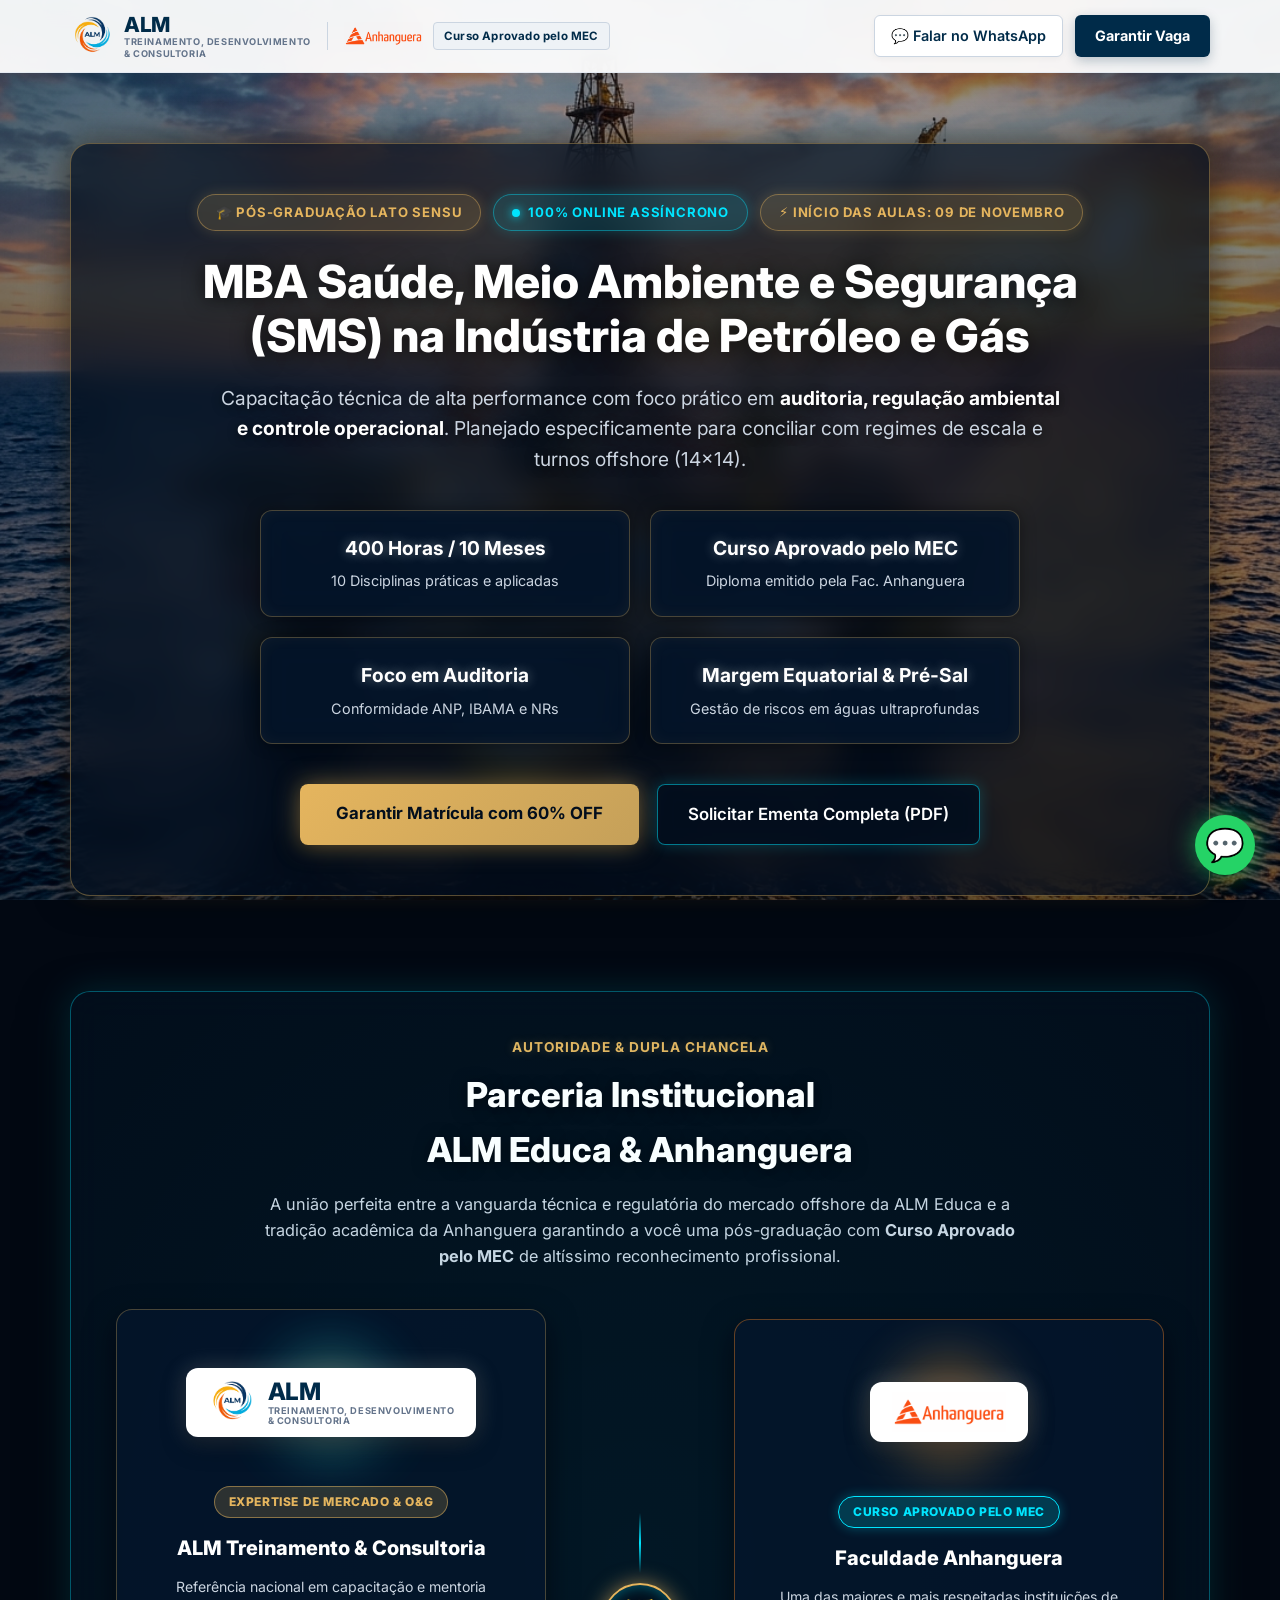
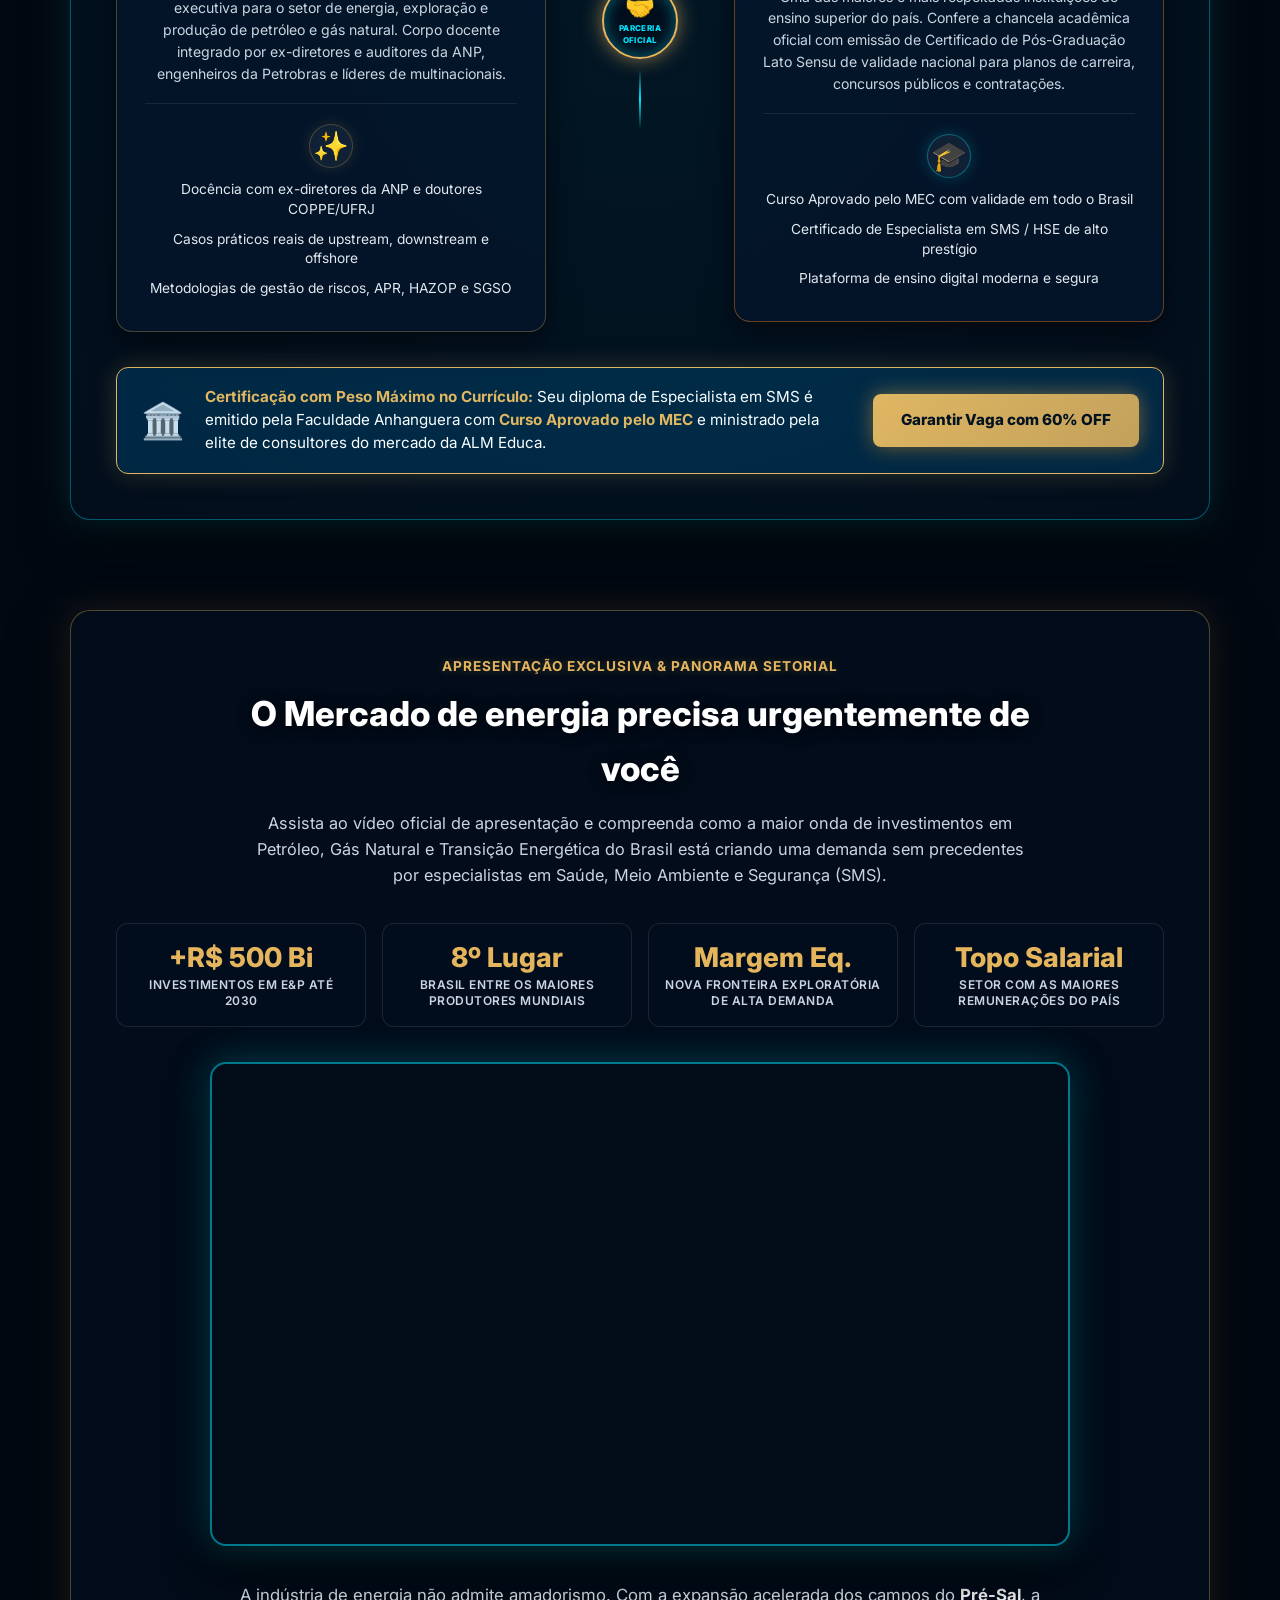
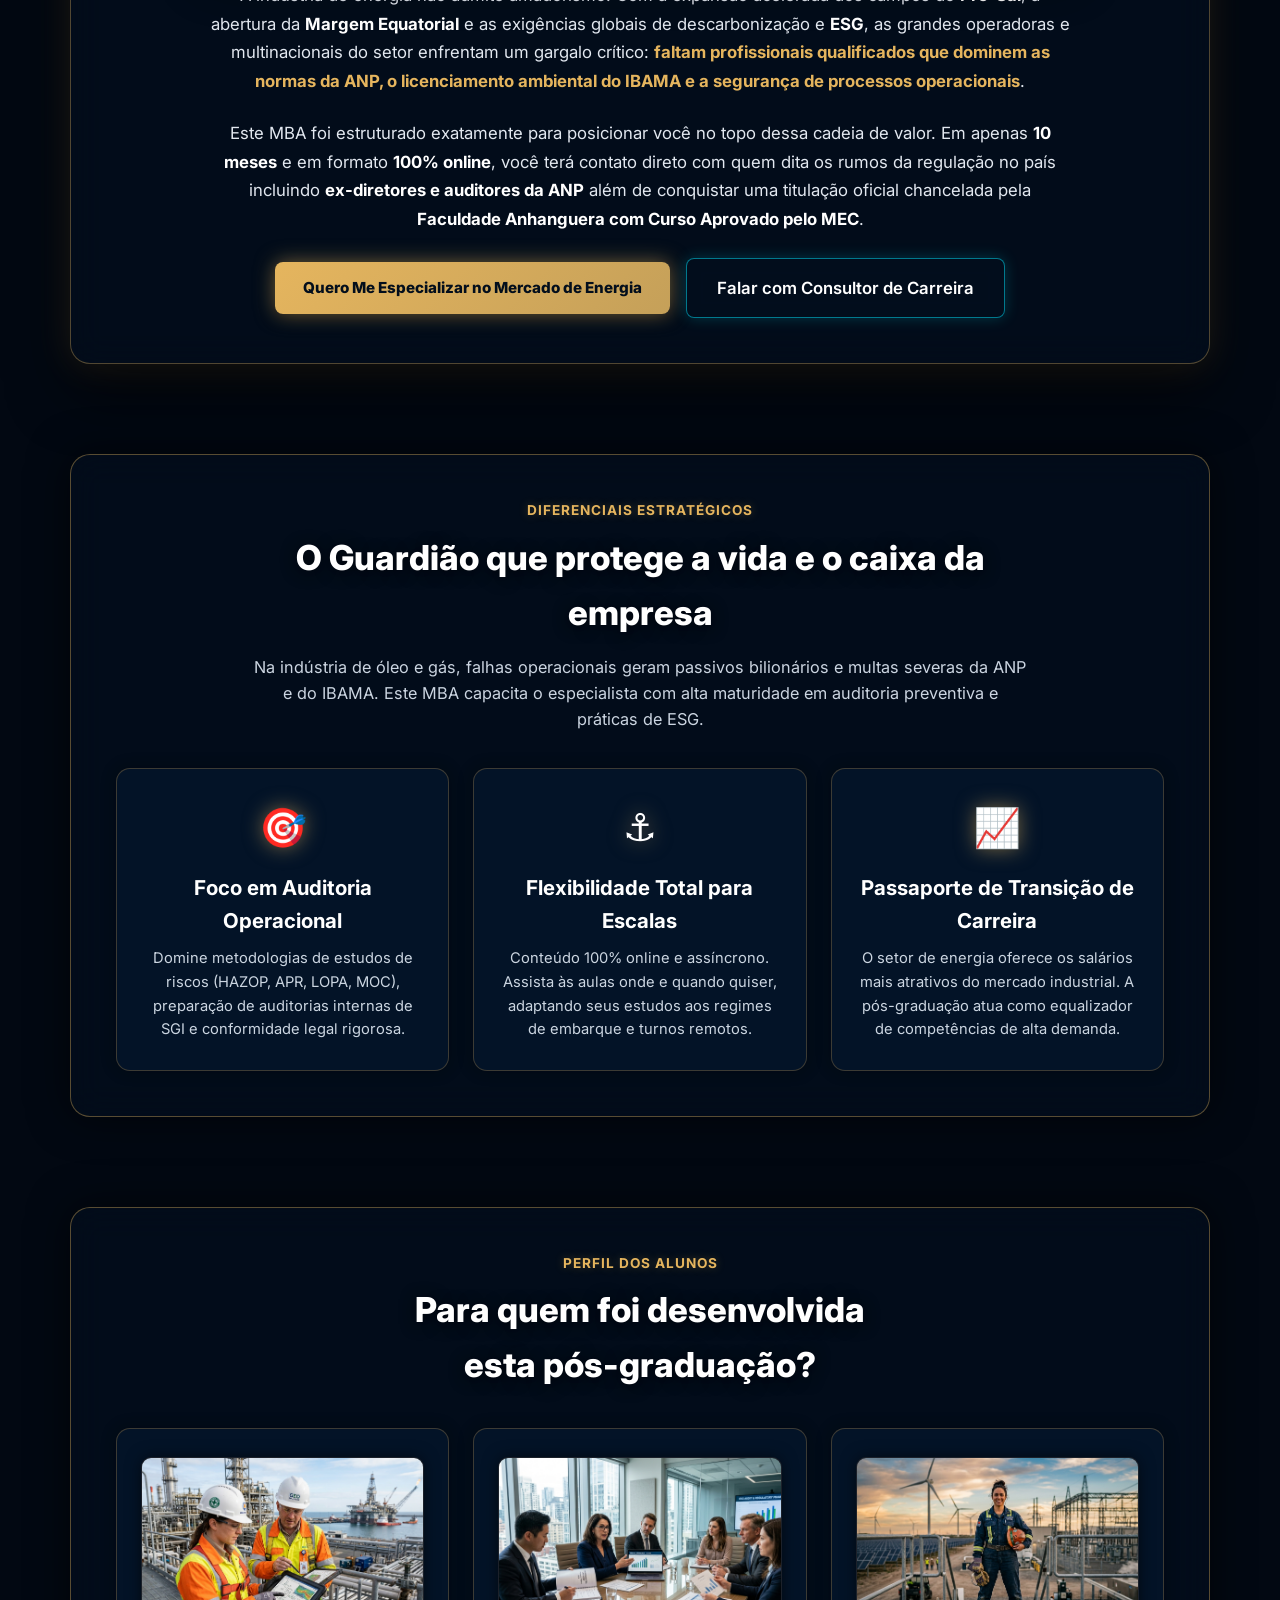
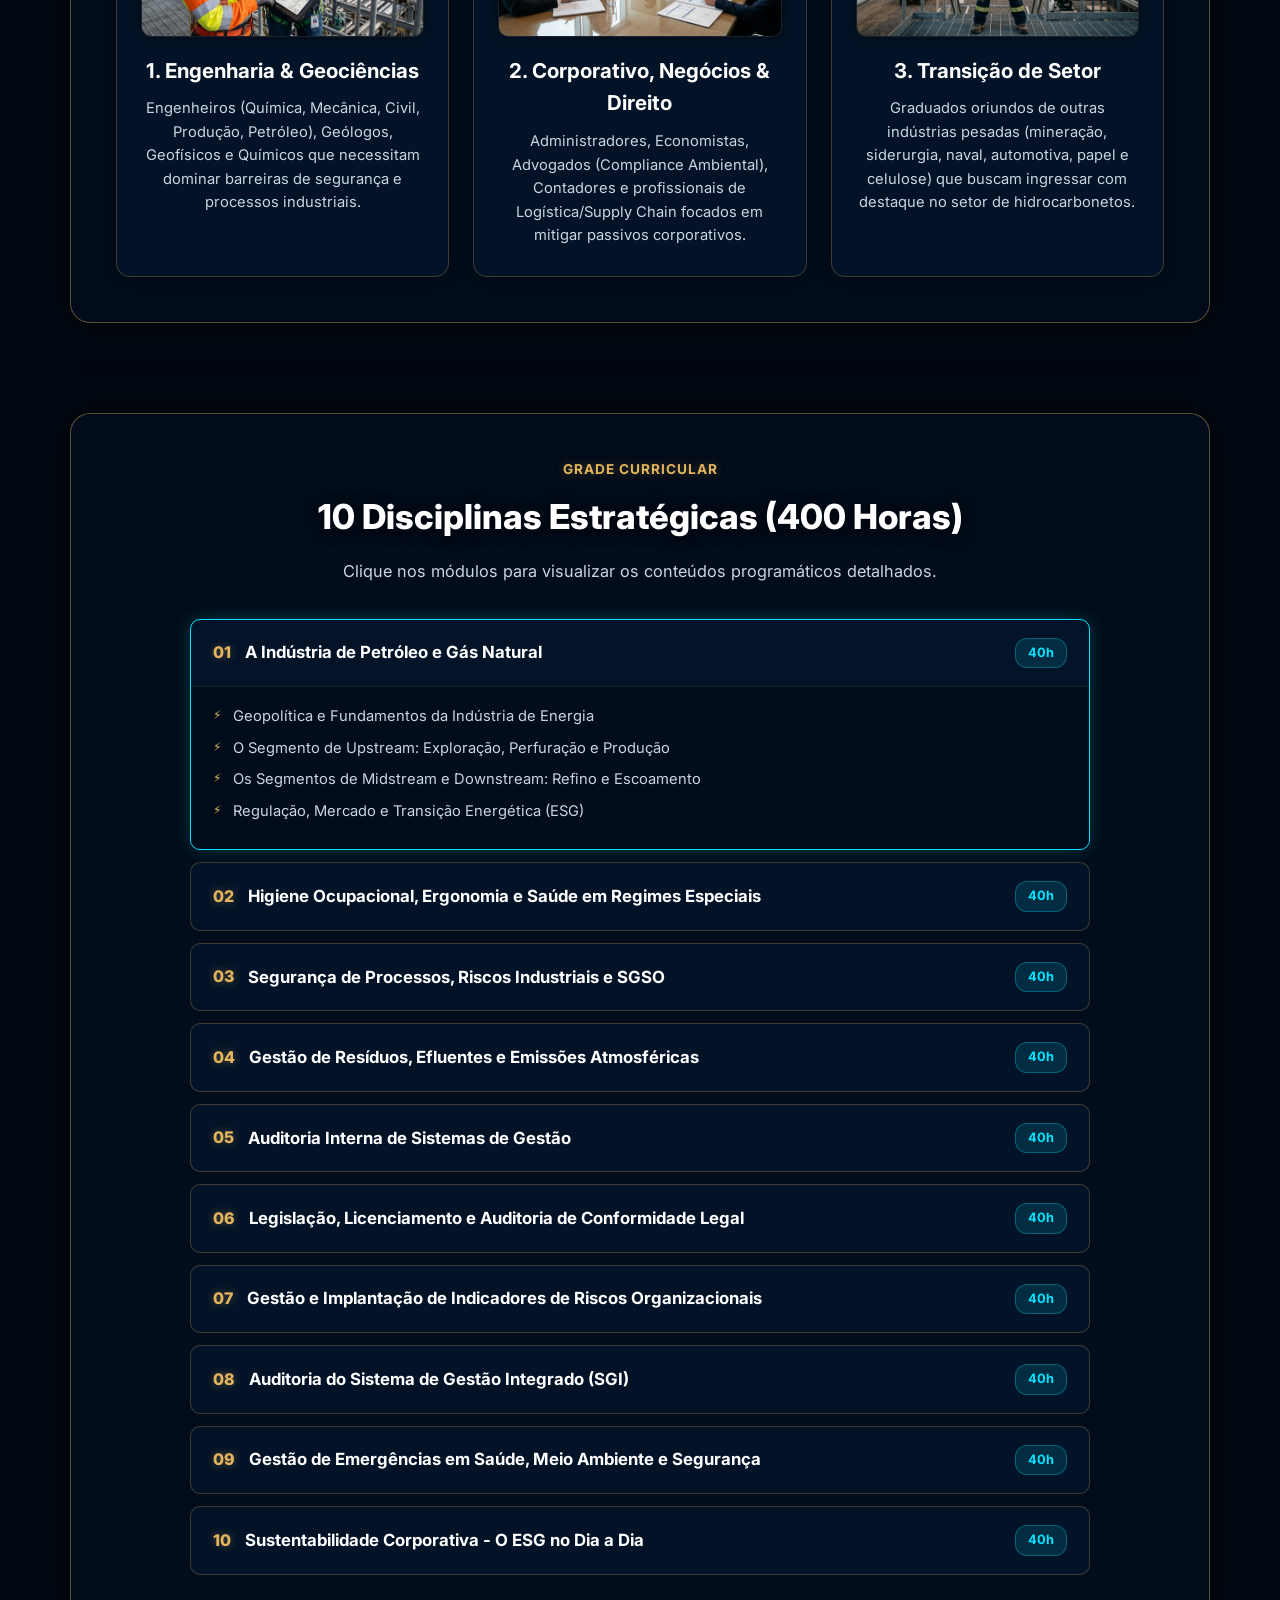
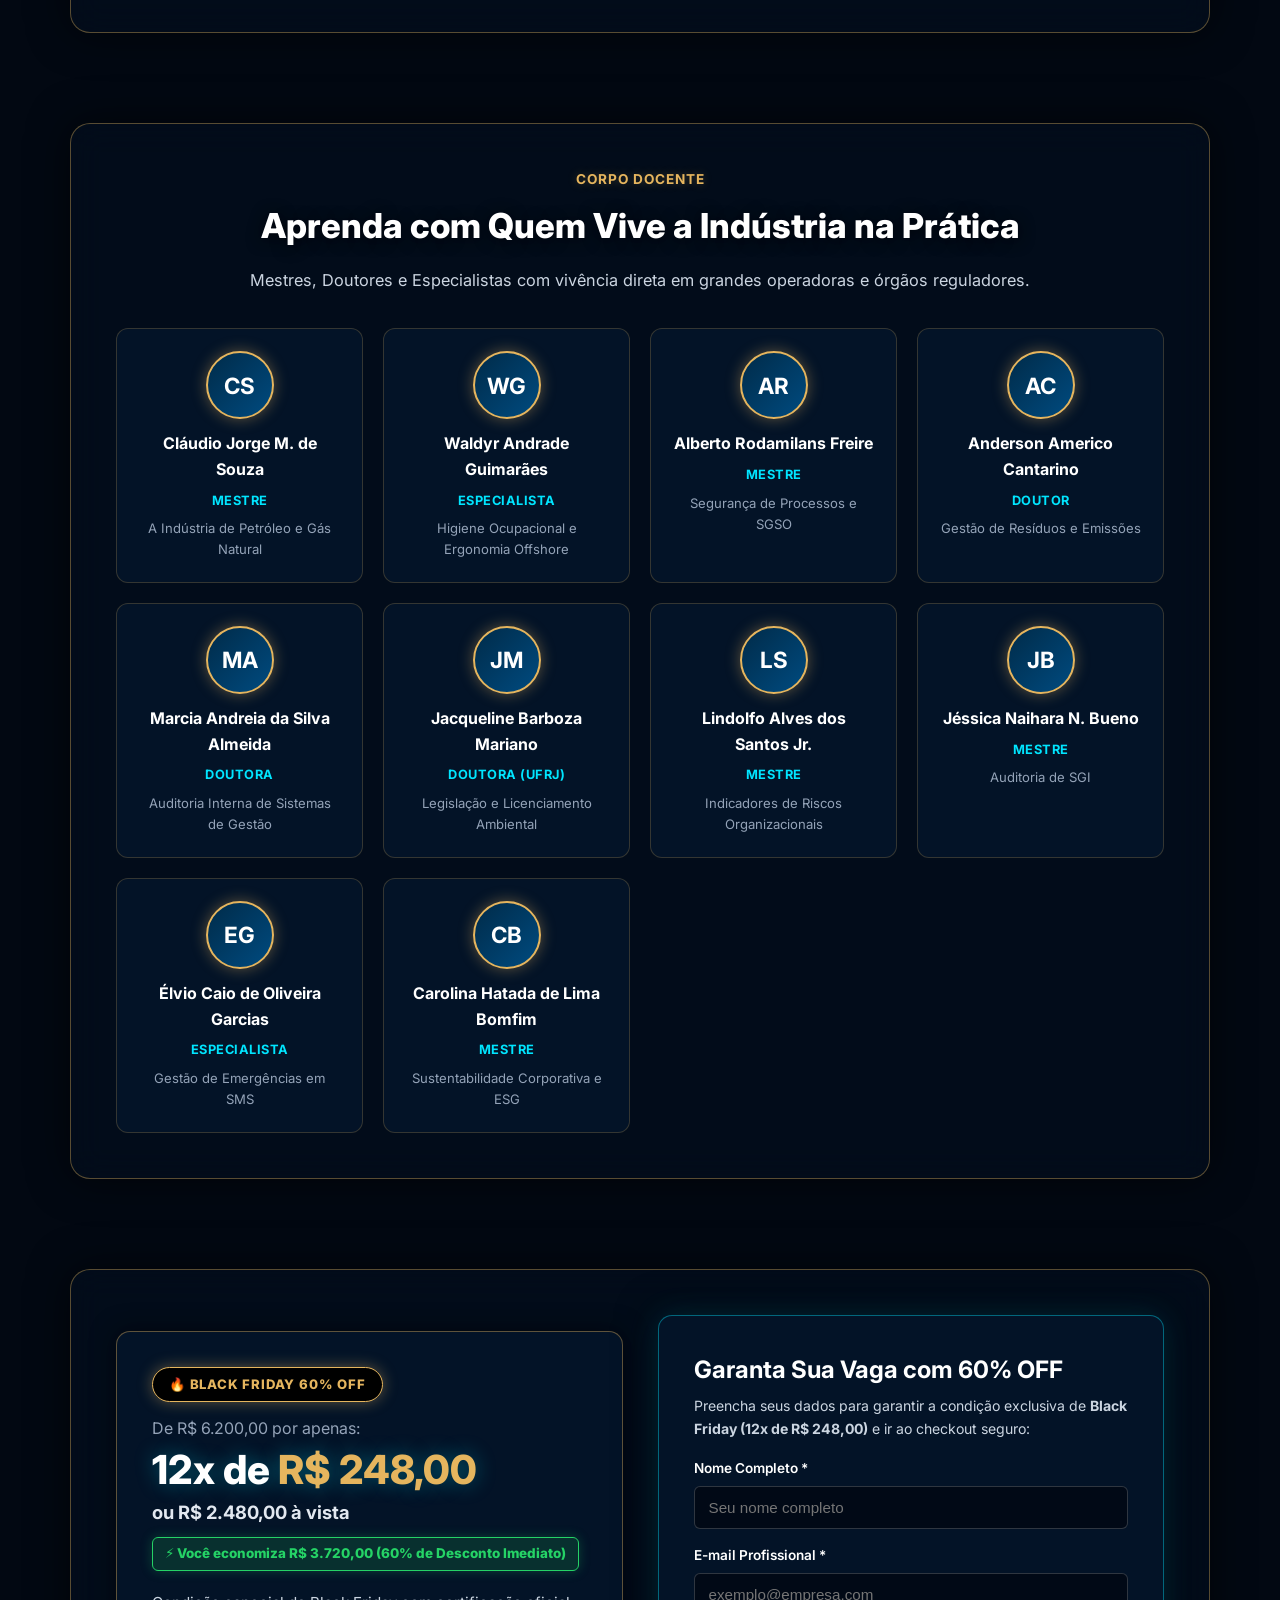
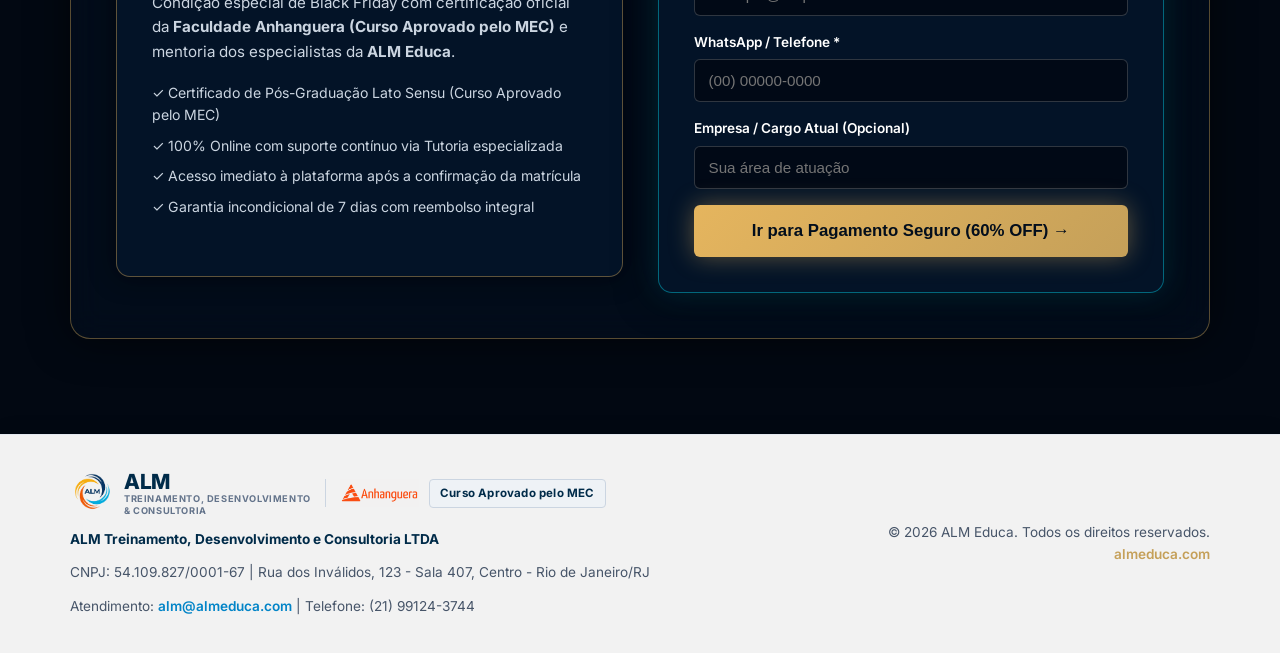
<file: mba-sms-v2/index.html>
<!DOCTYPE html>
<html lang="pt-BR">
<head>
  <meta charset="UTF-8">
  <meta name="viewport" content="width=device-width, initial-scale=1.0">
  <title>MBA SMS na Indústria de Petróleo e Gás Natural | Curso Aprovado pelo MEC | ALM Educa &amp; Anhanguera</title>
  <meta name="description" content="Pós-Graduação 100% online em SMS (Saúde, Meio Ambiente e Segurança) para a Indústria de Petróleo e Gás Natural. Curso Aprovado pelo MEC em parceria com a Faculdade Anhanguera. Condição especial de Black Friday 60% OFF: 12x de R$ 248,00 ou R$ 2.480,00 à vista!">
  <meta name="keywords" content="MBA SMS, pós graduação petróleo e gás, segurança do trabalho offshore, engenharia ambiental petróleo, curso aprovado pelo MEC, faculdade anhanguera, ALM educa, regulação ANP, auditoria SGSO, HAZOP, ESG energia, black friday pós graduação">
  <meta name="author" content="ALM Treinamento, Desenvolvimento e Consultoria LTDA">
  <link rel="canonical" href="https://eduardobbastos.github.io/alm-educa/mba-sms-v2/">
  
  <!-- Indexação e Diretivas Avançadas para Bots (Googlebot, Bingbot) -->
  <meta name="robots" content="index, follow, max-snippet:-1, max-image-preview:large, max-video-preview:-1">
  <meta name="googlebot" content="index, follow, max-snippet:-1, max-image-preview:large, max-video-preview:-1">
  <meta name="bingbot" content="index, follow, max-snippet:-1, max-image-preview:large, max-video-preview:-1">
  <meta name="format-detection" content="telephone=no">

  <!-- Open Graph / Facebook / WhatsApp / LinkedIn -->
  <meta property="og:locale" content="pt_BR">
  <meta property="og:type" content="website">
  <meta property="og:site_name" content="ALM Educa">
  <meta property="og:url" content="https://eduardobbastos.github.io/alm-educa/mba-sms-v2/">
  <meta property="og:title" content="MBA SMS na Indústria de Petróleo e Gás Natural | Black Friday 60% OFF">
  <meta property="og:description" content="Pós-Graduação 100% EAD voltada para auditoria, SGSO e conformidade legal com ex-diretores da ANP. Certificação oficial Anhanguera com Curso Aprovado pelo MEC. Black Friday 60% OFF: 12x de R$ 248,00!">
  <meta property="og:image" content="https://eduardobbastos.github.io/alm-educa/mba-sms-v2/assets/offshore_bg.jpg">
  <meta property="og:image:width" content="1200">
  <meta property="og:image:height" content="630">
  <meta property="og:image:alt" content="Plataforma Offshore e MBA SMS Petróleo e Gás Natural">

  <!-- Twitter Cards -->
  <meta name="twitter:card" content="summary_large_image">
  <meta name="twitter:title" content="MBA SMS na Indústria de Petróleo e Gás Natural | Black Friday 60% OFF">
  <meta name="twitter:description" content="Capacitação executiva em auditoria preventiva, regulação ANP e ESG offshore. 100% online, certificado pelo MEC com Black Friday 60% de desconto (12x de R$ 248,00).">
  <meta name="twitter:image" content="https://eduardobbastos.github.io/alm-educa/mba-sms-v2/assets/offshore_bg.jpg">

  <!-- Schema.org JSON-LD Completo (Course + VideoObject + FAQPage + EducationalOrganization) -->
  <script type="application/ld+json">
  {
    "@context": "https://schema.org",
    "@graph": [
      {
        "@type": "Course",
        "@id": "https://eduardobbastos.github.io/alm-educa/mba-sms-v2/#course",
        "name": "MBA Saúde, Meio Ambiente e Segurança (SMS) na Indústria de Petróleo e Gás Natural",
        "courseCode": "MBA-SMS-OG",
        "description": "Pós-graduação lato sensu 100% online com foco em auditoria, regulação ambiental da ANP/IBAMA, segurança de processos operacionais (SGSO) e ESG no setor de energia e petróleo.",
        "provider": {
          "@type": "EducationalOrganization",
          "name": "ALM Treinamento, Desenvolvimento & Consultoria",
          "url": "https://www.almeduca.com",
          "logo": "https://eduardobbastos.github.io/alm-educa/mba-sms-v2/assets/alm_symbol.png",
          "sameAs": [
            "https://www.almeduca.com"
          ]
        },
        "author": {
          "@type": "CollegeOrUniversity",
          "name": "Faculdade Anhanguera",
          "url": "https://www.anhanguera.com"
        },
        "educationalCredentialAwarded": "Certificado de Pós-Graduação Lato Sensu em nível de Especialização (Curso Aprovado pelo MEC)",
        "hasCourseInstance": {
          "@type": "CourseInstance",
          "courseMode": "Online",
          "courseWorkload": "PT400H",
          "inLanguage": "pt-BR"
        },
        "teaches": [
          "Segurança de Processos e SGSO da ANP",
          "Legislação e Licenciamento Ambiental do IBAMA",
          "Auditoria Interna de Sistemas de Gestão Integrados (ISO 9001, ISO 14001, ISO 45001)",
          "Higiene Ocupacional e Ergonomia Offshore",
          "Gestão de Emergências e Planos de Resposta a Emergências (PRE/PEI)",
          "Sustentabilidade Corporativa e Práticas de ESG em Energia"
        ],
        "offers": {
          "@type": "Offer",
          "price": "2480.00",
          "priceCurrency": "BRL",
          "category": "Paid",
          "availability": "https://schema.org/InStock",
          "url": "https://pay.voompcreators.com.br/16109/offer/hpTIpU"
        }
      },
      {
        "@type": "VideoObject",
        "@id": "https://eduardobbastos.github.io/alm-educa/mba-sms-v2/#video",
        "name": "Apresentação Oficial do MBA SMS na Indústria de Petróleo e Gás Natural",
        "description": "Conheça o MBA em SMS na Indústria de Petróleo e Gás Natural da ALM Educa em parceria com a Faculdade Anhanguera, com Curso Aprovado pelo MEC.",
        "thumbnailUrl": [
          "https://img.youtube.com/vi/wwKsy1kv8WA/maxresdefault.jpg",
          "https://img.youtube.com/vi/wwKsy1kv8WA/hqdefault.jpg"
        ],
        "uploadDate": "2026-09-01T08:00:00-03:00",
        "embedUrl": "https://www.youtube.com/embed/wwKsy1kv8WA",
        "contentUrl": "https://www.youtube.com/watch?v=wwKsy1kv8WA"
      },
      {
        "@type": "FAQPage",
        "@id": "https://eduardobbastos.github.io/alm-educa/mba-sms-v2/#faq",
        "mainEntity": [
          {
            "@type": "Question",
            "name": "O MBA SMS na Indústria de Petróleo e Gás é aprovado pelo MEC?",
            "acceptedAnswer": {
              "@type": "Answer",
              "text": "Sim! O curso é uma Pós-Graduação Lato Sensu com Curso Aprovado pelo MEC. A certificação oficial é emitida pela Faculdade Anhanguera, com validade em todo o território nacional para concursos públicos, planos de cargos e salários e órgãos de classe."
            }
          },
          {
            "@type": "Question",
            "name": "Qual é a duração e o formato das aulas?",
            "acceptedAnswer": {
              "@type": "Answer",
              "text": "O MBA possui carga horária total de 400 horas distribuídas em 10 meses. O formato é 100% online e assíncrono, permitindo total flexibilidade para profissionais que atuam em regimes de escala offshore ou turnos."
            }
          },
          {
            "@type": "Question",
            "name": "Quem são os professores do MBA?",
            "acceptedAnswer": {
              "@type": "Answer",
              "text": "O corpo docente é formado pela elite do setor de óleo e gás, incluindo ex-diretores e auditores da ANP (Agência Nacional do Petróleo), doutores e mestres da COPPE/UFRJ, além de executivos de grandes multinacionais."
            }
          },
          {
            "@type": "Question",
            "name": "Como funciona a oferta de Black Friday 60% OFF?",
            "acceptedAnswer": {
              "@type": "Answer",
              "text": "Durante a campanha de Black Friday, o valor do MBA passa de R$ 6.200,00 por apenas 12x de R$ 248,00 ou R$ 2.480,00 à vista (mais de R$ 3.720,00 de economia imediata)."
            }
          }
        ]
      }
    ]
  }
  </script>

  <!-- Google tag (gtag.js) -->
  <script async src="https://www.googletagmanager.com/gtag/js?id=AW-17289682652"></script>
  <script>
    window.dataLayer = window.dataLayer || [];
    function gtag(){dataLayer.push(arguments);}
    gtag('js', new Date());

    gtag('config', 'AW-17289682652', {
      'allow_enhanced_conversions': true
    });
  </script>

  <!-- Google Fonts & Styles -->
  <link rel="preconnect" href="https://fonts.googleapis.com">
  <link rel="preconnect" href="https://fonts.gstatic.com" crossorigin>
  <link href="https://fonts.googleapis.com/css2?family=Inter:wght@400;500;600;700;800&display=swap" rel="stylesheet">
  <link rel="stylesheet" href="css/styles.css?v=2.4">
</head>
<body>

  <!-- BACKGROUND CINEMATOGRÁFICO FIXO COM PARALLAX (PLATAFORMA OFFSHORE) -->
  <div class="bg-offshore-container">
    <img src="assets/offshore_bg.jpg" alt="Plataforma de Petróleo Offshore em Alto Mar" class="bg-offshore-image" id="bgOffshoreImg">
  </div>
  <div class="bg-offshore-overlay"></div>

  <!-- HEADER COMPACTO INSTITUCIONAL EM VIDRO FOSCO -->
  <header class="site-header">
    <div class="container header-container">
      <div class="brand-logos">
        <a href="https://www.almeduca.com" title="ALM Treinamento, Desenvolvimento & Consultoria" class="brand-brandmark">
          <img src="assets/alm_symbol.png" alt="Símbolo Oficial ALM" class="brand-symbol-img">
          <div class="brand-text-block">
            <span class="brand-name">ALM</span>
            <span class="brand-tagline">TREINAMENTO, DESENVOLVIMENTO<br>& CONSULTORIA</span>
          </div>
        </a>
        <div class="brand-divider"></div>
        <div class="partner-co-brand" title="Parceria Oficial com a Faculdade Anhanguera - Curso Aprovado pelo MEC">
          <img src="assets/anhanguera_logo.png" alt="Faculdade Anhanguera" class="brand-anhanguera-img">
          <span class="partner-mec-tag">Curso Aprovado pelo MEC</span>
        </div>
      </div>

      <div class="header-cta-group">
        <a href="https://wa.me/5521991243744?text=Olá,%20gostaria%20de%20tirar%20dúvidas%20sobre%20o%20MBA%20SMS" target="_blank" class="btn-header-whatsapp btn-whatsapp-track" data-origin="Header WhatsApp">
          💬 Falar no WhatsApp
        </a>
        <a href="#inscricao" class="btn-header-primary">
          Garantir Vaga
        </a>
      </div>
    </div>
  </header>

  <!-- HERO SECTION COM GLASS CARD E ALINHAMENTO GOOGLE ADS -->
  <section class="hero-section">
    <div class="container">
      <div class="hero-glass-card">
        <div class="hero-badges">
          <span class="badge-tag badge-gold">🎓 Pós-Graduação Lato Sensu</span>
          <span class="badge-tag badge-blue"><span class="pulse-dot"></span> 100% Online Assíncrono</span>
          <span class="badge-tag badge-gold">⚡ Início das Aulas: 09 de Novembro</span>
        </div>

        <h1 class="hero-title">
          MBA Saúde, Meio Ambiente e Segurança (SMS) na Indústria de Petróleo e Gás
        </h1>
        
        <p class="hero-subtitle">
          Capacitação técnica de alta performance com foco prático em <strong>auditoria, regulação ambiental e controle operacional</strong>. Planejado especificamente para conciliar com regimes de escala e turnos offshore (14x14).
        </p>

        <div class="hero-highlights-grid">
          <div class="highlight-box">
            <strong>400 Horas / 10 Meses</strong>
            <span>10 Disciplinas práticas e aplicadas</span>
          </div>
          <div class="highlight-box">
            <strong>Curso Aprovado pelo MEC</strong>
            <span>Diploma emitido pela Fac. Anhanguera</span>
          </div>
          <div class="highlight-box">
            <strong>Foco em Auditoria</strong>
            <span>Conformidade ANP, IBAMA e NRs</span>
          </div>
          <div class="highlight-box">
            <strong>Margem Equatorial & Pré-Sal</strong>
            <span>Gestão de riscos em águas ultraprofundas</span>
          </div>
        </div>

        <div class="hero-action-buttons">
          <a href="#inscricao" class="btn-cta-large">
            Garantir Matrícula com 60% OFF
          </a>
          <a href="https://wa.me/5521991243744?text=Quero%20receber%20a%20ementa%20completa%20do%20MBA%20SMS" target="_blank" class="btn-cta-secondary btn-whatsapp-track" data-origin="Hero Secundário">
            Solicitar Ementa Completa (PDF)
          </a>
        </div>
      </div>
    </div>
  </section>

  <!-- PARCERIA OFICIAL INSTITUCIONAL: ALM EDUCA & FACULDADE ANHANGUERA -->
  <section class="section-padding partnership-section" id="parceria">
    <div class="container">
      <div class="section-glass-container partnership-glass-box">
        <div class="section-header">
          <span class="section-pretitle">Autoridade &amp; Dupla Chancela</span>
          <h2 class="section-title">Parceria Institucional </br> ALM Educa &amp; Anhanguera</h2>
          <p class="section-desc">
            A união perfeita entre a vanguarda técnica e regulatória do mercado offshore da ALM Educa e a tradição acadêmica da Anhanguera garantindo a você uma pós-graduação com <strong>Curso Aprovado pelo MEC</strong> de altíssimo reconhecimento profissional.
          </p>
        </div>

        <div class="partnership-showcase-grid">
          <!-- CARD ALM EDUCA -->
          <div class="partner-showcase-card alm-card">
            <div class="partner-logo-stage">
              <div class="partner-halo halo-alm"></div>
              <div class="partner-floating-logo">
                <div class="partner-white-badge">
                  <img src="assets/alm_symbol.png" alt="Símbolo ALM Educa" class="partner-big-symbol">
                  <div class="partner-logo-typography">
                    <span class="partner-brand-title">ALM</span>
                    <span class="partner-brand-sub">TREINAMENTO, DESENVOLVIMENTO<br>&amp; CONSULTORIA</span>
                  </div>
                </div>
              </div>
            </div>
            <div class="partner-card-content">
              <span class="partner-card-badge badge-alm">Expertise de Mercado &amp; O&amp;G</span>
              <h3 class="partner-card-title">ALM Treinamento &amp; Consultoria</h3>
              <p class="partner-card-desc">
                Referência nacional em capacitação e mentoria executiva para o setor de energia, exploração e produção de petróleo e gás natural. Corpo docente integrado por ex-diretores e auditores da ANP, engenheiros da Petrobras e líderes de multinacionais.
              </p>
              <div class="partner-centered-feature-block">
                <div class="feature-single-icon">✨</div>
                <ul class="partner-centered-list">
                  <li>Docência com ex-diretores da ANP e doutores COPPE/UFRJ</li>
                  <li>Casos práticos reais de upstream, downstream e offshore</li>
                  <li>Metodologias de gestão de riscos, APR, HAZOP e SGSO</li>
                </ul>
              </div>
            </div>
          </div>

          <!-- CONECTOR CENTRAL DE SINERGIA -->
          <div class="partnership-synergy-connector">
            <div class="synergy-line-beam"></div>
            <div class="synergy-orb">
              <span class="synergy-icon">🤝</span>
              <span class="synergy-label">PARCERIA OFICIAL</span>
            </div>
            <div class="synergy-line-beam"></div>
          </div>

          <!-- CARD FACULDADE ANHANGUERA -->
          <div class="partner-showcase-card anhanguera-card">
            <div class="partner-logo-stage">
              <div class="partner-halo halo-anhanguera"></div>
              <div class="partner-floating-logo">
                <div class="partner-white-badge">
                  <img src="assets/anhanguera_logo.png" alt="Faculdade Anhanguera" class="partner-big-anhanguera">
                </div>
              </div>
            </div>
            <div class="partner-card-content">
              <span class="partner-card-badge badge-mec">Curso Aprovado pelo MEC</span>
              <h3 class="partner-card-title">Faculdade Anhanguera</h3>
              <p class="partner-card-desc">
                Uma das maiores e mais respeitadas instituições de ensino superior do país. Confere a chancela acadêmica oficial com emissão de Certificado de Pós-Graduação Lato Sensu de validade nacional para planos de carreira, concursos públicos e contratações.
              </p>
              <div class="partner-centered-feature-block">
                <div class="feature-single-icon mec-icon">🎓</div>
                <ul class="partner-centered-list">
                  <li>Curso Aprovado pelo MEC com validade em todo o Brasil</li>
                  <li>Certificado de Especialista em SMS / HSE de alto prestígio</li>
                  <li>Plataforma de ensino digital moderna e segura</li>
                </ul>
              </div>
            </div>
          </div>
        </div>

        <!-- BANNER DESTAQUE MEC NA PARCERIA -->
        <div class="partnership-mec-banner">
          <div class="mec-banner-icon">🏛️</div>
          <div class="mec-banner-text">
            <strong>Certificação com Peso Máximo no Currículo:</strong> Seu diploma de Especialista em SMS é emitido pela Faculdade Anhanguera com <strong>Curso Aprovado pelo MEC</strong> e ministrado pela elite de consultores do mercado da ALM Educa.
          </div>
          <a href="#inscricao" class="btn-cta-primary mec-banner-btn">Garantir Vaga com 60% OFF</a>
        </div>
      </div>
    </div>
  </section>

  <!-- VÍDEO OFICIAL DO CURSO & OPORTUNIDADE NO MERCADO DE ENERGIA -->
  <section class="section-padding video-market-section" id="video-curso">
    <div class="container">
      <div class="section-glass-container video-market-glass-box">
        <div class="section-header">
          <span class="section-pretitle">Apresentação Exclusiva &amp; Panorama Setorial</span>
          <h2 class="section-title">O Mercado de energia precisa urgentemente de você</h2>
          <p class="section-desc">
            Assista ao vídeo oficial de apresentação e compreenda como a maior onda de investimentos em Petróleo, Gás Natural e Transição Energética do Brasil está criando uma demanda sem precedentes por especialistas em Saúde, Meio Ambiente e Segurança (SMS).
          </p>
        </div>

        <!-- INDICADORES DO BOOM DO MERCADO DE ENERGIA -->
        <div class="market-stats-grid">
          <div class="market-stat-card">
            <span class="stat-number">+R$ 500 Bi</span>
            <span class="stat-label">Investimentos em E&amp;P até 2030</span>
          </div>
          <div class="market-stat-card">
            <span class="stat-number">8º Lugar</span>
            <span class="stat-label">Brasil entre os maiores produtores mundiais</span>
          </div>
          <div class="market-stat-card">
            <span class="stat-number">Margem Eq.</span>
            <span class="stat-label">Nova fronteira exploratória de alta demanda</span>
          </div>
          <div class="market-stat-card">
            <span class="stat-number">Topo Salarial</span>
            <span class="stat-label">Setor com as maiores remunerações do país</span>
          </div>
        </div>

        <!-- PLAYER DO VÍDEO DO YOUTUBE -->
        <div class="video-wrapper-container">
          <div class="video-responsive-frame">
            <iframe 
              src="https://www.youtube.com/embed/wwKsy1kv8WA" 
              title="Apresentação Oficial do MBA SMS na Indústria de Petróleo e Gás Natural - ALM Educa &amp; Faculdade Anhanguera" 
              allow="accelerometer; autoplay; clipboard-write; encrypted-media; gyroscope; picture-in-picture; web-share" 
              allowfullscreen>
            </iframe>
          </div>
        </div>

        <!-- TEXTO PERSUASIVO CONVIDANDO A CONHECER O CURSO -->
        <div class="market-persuasive-content">
          <p class="market-persuasive-text">
            A indústria de energia não admite amadorismo. Com a expansão acelerada dos campos do <strong>Pré-Sal</strong>, a abertura da <strong>Margem Equatorial</strong> e as exigências globais de descarbonização e <strong>ESG</strong>, as grandes operadoras e multinacionais do setor enfrentam um gargalo crítico: <span class="highlight-text">faltam profissionais qualificados que dominem as normas da ANP, o licenciamento ambiental do IBAMA e a segurança de processos operacionais</span>.
          </p>
          <p class="market-persuasive-text">
            Este MBA foi estruturado exatamente para posicionar você no topo dessa cadeia de valor. Em apenas <strong>10 meses</strong> e em formato <strong>100% online</strong>, você terá contato direto com quem dita os rumos da regulação no país incluindo <strong>ex-diretores e auditores da ANP</strong> além de conquistar uma titulação oficial chancelada pela <strong>Faculdade Anhanguera com Curso Aprovado pelo MEC</strong>.
          </p>
          
          <div class="market-cta-box">
            <a href="#inscricao" class="btn-cta-primary">
              Quero Me Especializar no Mercado de Energia
            </a>
            <a href="https://wa.me/5521991243744?text=Quero%20conversar%20sobre%20o%20mercado%20de%20energia%20e%20o%20MBA%20SMS" target="_blank" class="btn-cta-secondary btn-whatsapp-track" data-origin="Video Section WhatsApp">
              Falar com Consultor de Carreira
            </a>
          </div>
        </div>
      </div>
    </div>
  </section>

  <!-- POR QUE ESCOLHER ESTE MBA -->
  <section class="section-padding">
    <div class="container">
      <div class="section-glass-container">
        <div class="section-header">
          <span class="section-pretitle">Diferenciais Estratégicos</span>
          <h2 class="section-title">O Guardião que protege a vida e o caixa da empresa</h2>
          <p class="section-desc">
            Na indústria de óleo e gás, falhas operacionais geram passivos bilionários e multas severas da ANP e do IBAMA. Este MBA capacita o especialista com alta maturidade em auditoria preventiva e práticas de ESG.
          </p>
        </div>

        <div class="cards-trio-grid">
          <div class="info-card">
            <div class="info-card-icon">🎯</div>
            <h3>Foco em Auditoria Operacional</h3>
            <p>Domine metodologias de estudos de riscos (HAZOP, APR, LOPA, MOC), preparação de auditorias internas de SGI e conformidade legal rigorosa.</p>
          </div>
          <div class="info-card">
            <div class="info-card-icon">⚓</div>
            <h3>Flexibilidade Total para Escalas</h3>
            <p>Conteúdo 100% online e assíncrono. Assista às aulas onde e quando quiser, adaptando seus estudos aos regimes de embarque e turnos remotos.</p>
          </div>
          <div class="info-card">
            <div class="info-card-icon">📈</div>
            <h3>Passaporte de Transição de Carreira</h3>
            <p>O setor de energia oferece os salários mais atrativos do mercado industrial. A pós-graduação atua como equalizador de competências de alta demanda.</p>
          </div>
        </div>
      </div>
    </div>
  </section>

  <!-- PÚBLICO-ALVO -->
  <section class="section-padding">
    <div class="container">
      <div class="section-glass-container">
        <div class="section-header">
          <span class="section-pretitle">Perfil dos Alunos</span>
          <h2 class="section-title">Para quem foi desenvolvida </br> esta pós-graduação?</h2>
        </div>

        <div class="cards-trio-grid">
          <div class="info-card info-card-audience">
            <div class="audience-img-wrapper">
              <img src="assets/audience_engineering.jpg" alt="Engenharia e Geociências em Petróleo e Gás" class="audience-card-img" loading="lazy">
            </div>
            <h3>1. Engenharia & Geociências</h3>
            <p>Engenheiros (Química, Mecânica, Civil, Produção, Petróleo), Geólogos, Geofísicos e Químicos que necessitam dominar barreiras de segurança e processos industriais.</p>
          </div>
          <div class="info-card info-card-audience">
            <div class="audience-img-wrapper">
              <img src="assets/audience_corporate.jpg" alt="Corporativo, Negócios e Direito Ambiental" class="audience-card-img" loading="lazy">
            </div>
            <h3>2. Corporativo, Negócios & Direito</h3>
            <p>Administradores, Economistas, Advogados (Compliance Ambiental), Contadores e profissionais de Logística/Supply Chain focados em mitigar passivos corporativos.</p>
          </div>
          <div class="info-card info-card-audience">
            <div class="audience-img-wrapper">
              <img src="assets/audience_transition.jpg" alt="Transição de Carreira para o Setor de Energia" class="audience-card-img" loading="lazy">
            </div>
            <h3>3. Transição de Setor</h3>
            <p>Graduados oriundos de outras indústrias pesadas (mineração, siderurgia, naval, automotiva, papel e celulose) que buscam ingressar com destaque no setor de hidrocarbonetos.</p>
          </div>
        </div>
      </div>
    </div>
  </section>

  <!-- MATRIZ CURRICULAR (10 DISCIPLINAS) -->
  <section class="section-padding">
    <div class="container">
      <div class="section-glass-container">
        <div class="section-header">
          <span class="section-pretitle">Grade Curricular</span>
          <h2 class="section-title">10 Disciplinas Estratégicas (400 Horas)</h2>
          <p class="section-desc">Clique nos módulos para visualizar os conteúdos programáticos detalhados.</p>
        </div>

        <div class="curriculum-container">
          <!-- Disciplina 1 -->
          <div class="accordion-item active">
            <div class="accordion-header">
              <div class="accordion-title-group">
                <span class="module-num">01</span>
                <h4>A Indústria de Petróleo e Gás Natural</h4>
              </div>
              <span class="module-hours">40h</span>
            </div>
            <div class="accordion-body">
              <ul>
                <li>Geopolítica e Fundamentos da Indústria de Energia</li>
                <li>O Segmento de Upstream: Exploração, Perfuração e Produção</li>
                <li>Os Segmentos de Midstream e Downstream: Refino e Escoamento</li>
                <li>Regulação, Mercado e Transição Energética (ESG)</li>
              </ul>
            </div>
          </div>

          <!-- Disciplina 2 -->
          <div class="accordion-item">
            <div class="accordion-header">
              <div class="accordion-title-group">
                <span class="module-num">02</span>
                <h4>Higiene Ocupacional, Ergonomia e Saúde em Regimes Especiais</h4>
              </div>
              <span class="module-hours">40h</span>
            </div>
            <div class="accordion-body">
              <ul>
                <li>Higiene Ocupacional e Gestão de Riscos no Setor de P&G</li>
                <li>Toxicologia Industrial, Benzeno e Rejeitos Radioativos (NORM/TENORM)</li>
                <li>Ergonomia e Fatores Humanos em Ambientes Extremos e Confinamento</li>
                <li>Auditoria e Conformidade Legal Regulamentatória (NR 37, NR 33, NR 30)</li>
              </ul>
            </div>
          </div>

          <!-- Disciplina 3 -->
          <div class="accordion-item">
            <div class="accordion-header">
              <div class="accordion-title-group">
                <span class="module-num">03</span>
                <h4>Segurança de Processos, Riscos Industriais e SGSO</h4>
              </div>
              <span class="module-hours">40h</span>
            </div>
            <div class="accordion-body">
              <ul>
                <li>Fundamentos de Segurança de Processos e o SGSO (ANP)</li>
                <li>Metodologias e Ferramentas: HAZOP, APR, What-If e FMEA</li>
                <li>Camadas de Proteção (LOPA) e Disponibilidade de Barreiras de Segurança</li>
                <li>Integridade de Ativos e Gerenciamento de Mudanças (MOC)</li>
              </ul>
            </div>
          </div>

          <!-- Disciplina 4 -->
          <div class="accordion-item">
            <div class="accordion-header">
              <div class="accordion-title-group">
                <span class="module-num">04</span>
                <h4>Gestão de Resíduos, Efluentes e Emissões Atmosféricas</h4>
              </div>
              <span class="module-hours">40h</span>
            </div>
            <div class="accordion-body">
              <ul>
                <li>Caracterização e Gerenciamento de Resíduos Industriais e Borras</li>
                <li>Tecnologias de Tratamento, Disposição Final e Remediação</li>
                <li>Controle de Emissões Atmosféricas e Monitoramento de GEE em Flares</li>
                <li>Auditoria Ambiental, Inventários e Metas de Descarbonização (Escopos 1, 2 e 3)</li>
              </ul>
            </div>
          </div>

          <!-- Disciplina 5 -->
          <div class="accordion-item">
            <div class="accordion-header">
              <div class="accordion-title-group">
                <span class="module-num">05</span>
                <h4>Auditoria Interna de Sistemas de Gestão</h4>
              </div>
              <span class="module-hours">40h</span>
            </div>
            <div class="accordion-body">
              <ul>
                <li>Diretrizes da NBR ISO 19011 para Auditorias de Gestão</li>
                <li>Gerenciamento de Programas de Auditoria e Checklists</li>
                <li>Técnicas de Entrevista, Evidências e Relatórios de Não-Conformidade</li>
                <li>Acompanhamento de Planos de Ação (PDCA)</li>
              </ul>
            </div>
          </div>

          <!-- Disciplina 6 -->
          <div class="accordion-item">
            <div class="accordion-header">
              <div class="accordion-title-group">
                <span class="module-num">06</span>
                <h4>Legislação, Licenciamento e Auditoria de Conformidade Legal</h4>
              </div>
              <span class="module-hours">40h</span>
            </div>
            <div class="accordion-body">
              <ul>
                <li>Direito Ambiental e Marco Regulatório (ANP, CONAMA, IBAMA)</li>
                <li>Avaliação de Impactos Ambientais (EIA/RIMA) e Rito do Licenciamento (LP, LI, LO)</li>
                <li>Compliance Ambiental e Gestão de Condicionantes e TAC</li>
                <li>A Tríplice Responsabilidade Ambiental (Civil, Administrativa e Penal)</li>
              </ul>
            </div>
          </div>

          <!-- Disciplina 7 -->
          <div class="accordion-item">
            <div class="accordion-header">
              <div class="accordion-title-group">
                <span class="module-num">07</span>
                <h4>Gestão e Implantação de Indicadores de Riscos Organizacionais</h4>
              </div>
              <span class="module-hours">40h</span>
            </div>
            <div class="accordion-body">
              <ul>
                <li>Métricas e KPIs de Desempenho em Saúde e Segurança</li>
                <li>Alinhamento com a Norma ABNT NBR ISO 45.001</li>
                <li>Construção de Dashboards Executivos de Gestão de Riscos</li>
              </ul>
            </div>
          </div>

          <!-- Disciplina 8 -->
          <div class="accordion-item">
            <div class="accordion-header">
              <div class="accordion-title-group">
                <span class="module-num">08</span>
                <h4>Auditoria do Sistema de Gestão Integrado (SGI)</h4>
              </div>
              <span class="module-hours">40h</span>
            </div>
            <div class="accordion-body">
              <ul>
                <li>Integração das Normas ISO 9001, ISO 14001 e ISO 45001</li>
                <li>Auditorias de Terceira Parte e Homologação de Fornecedores Offshore</li>
                <li>Mapeamento de Riscos de Fornecimento na Cadeia de Suprimentos</li>
              </ul>
            </div>
          </div>

          <!-- Disciplina 9 -->
          <div class="accordion-item">
            <div class="accordion-header">
              <div class="accordion-title-group">
                <span class="module-num">09</span>
                <h4>Gestão de Emergências em Saúde, Meio Ambiente e Segurança</h4>
              </div>
              <span class="module-hours">40h</span>
            </div>
            <div class="accordion-body">
              <ul>
                <li>Planos de Emergência Individual (PEI) e Plano Nacional de Contingência (PNC)</li>
                <li>Sistema de Comando de Incidentes (ICS / SCI)</li>
                <li>Táticas de Resposta a Vazamentos de Óleo (Contenção, Recolhimento e Dispersantes)</li>
                <li>Simulação de Auditoria de Resposta a Crises</li>
              </ul>
            </div>
          </div>

          <!-- Disciplina 10 -->
          <div class="accordion-item">
            <div class="accordion-header">
              <div class="accordion-title-group">
                <span class="module-num">10</span>
                <h4>Sustentabilidade Corporativa - O ESG no Dia a Dia</h4>
              </div>
              <span class="module-hours">40h</span>
            </div>
            <div class="accordion-body">
              <ul>
                <li>Alinhamento Estratégico aos Objetivos ESG Globais</li>
                <li>Descarbonização, Créditos de Carbono e Mercado Financeiro</li>
                <li>Relatórios de Sustentabilidade (GRI) e Responsabilidade Social Corporativa</li>
              </ul>
            </div>
          </div>
        </div>
      </div>
    </div>
  </section>

  <!-- CORPO DOCENTE -->
  <section class="section-padding">
    <div class="container">
      <div class="section-glass-container">
        <div class="section-header">
          <span class="section-pretitle">Corpo Docente</span>
          <h2 class="section-title">Aprenda com Quem Vive a Indústria na Prática</h2>
          <p class="section-desc">Mestres, Doutores e Especialistas com vivência direta em grandes operadoras e órgãos reguladores.</p>
        </div>

        <div class="faculty-grid">
          <div class="faculty-card">
            <div class="faculty-tooltip">
              <div class="tooltip-title">Prof. Cláudio Jorge M. de Souza</div>
              <span class="tooltip-degree">Mestre em Geociências</span>
              <p class="tooltip-bio">Especialista em Upstream e regulação do setor de energia. Coordenador e docente de referência na indústria de Petróleo e Gás Natural com foco na Bacia de Campos e Santos.</p>
            </div>
            <div class="faculty-avatar-placeholder">CS</div>
            <h4>Cláudio Jorge M. de Souza</h4>
            <span class="faculty-degree">Mestre</span>
            <p class="faculty-discipline">A Indústria de Petróleo e Gás Natural</p>
          </div>

          <div class="faculty-card">
            <div class="faculty-tooltip">
              <div class="tooltip-title">Prof. Waldyr Andrade Guimarães</div>
              <span class="tooltip-degree">Especialista em SMS Offshore</span>
              <p class="tooltip-bio">Especialista em Higiene Ocupacional, Ergonomia e Toxicologia Industrial. Atuação direta com conformidade regulatória das NRs (NR 37, NR 33 e NR 30) em plataformas marítimas.</p>
            </div>
            <div class="faculty-avatar-placeholder">WG</div>
            <h4>Waldyr Andrade Guimarães</h4>
            <span class="faculty-degree">Especialista</span>
            <p class="faculty-discipline">Higiene Ocupacional e Ergonomia Offshore</p>
          </div>

          <div class="faculty-card">
            <div class="faculty-tooltip">
              <div class="tooltip-title">Prof. Alberto Rodamilans Freire</div>
              <span class="tooltip-degree">Mestre em Engenharia</span>
              <p class="tooltip-bio">Especialista em Segurança de Processos e Sistema de Gestão de Segurança Operacional (SGSO da ANP). Domínio de metodologias HAZOP, APR, What-If, FMEA e LOPA.</p>
            </div>
            <div class="faculty-avatar-placeholder">AR</div>
            <h4>Alberto Rodamilans Freire</h4>
            <span class="faculty-degree">Mestre</span>
            <p class="faculty-discipline">Segurança de Processos e SGSO</p>
          </div>

          <div class="faculty-card">
            <div class="faculty-tooltip">
              <div class="tooltip-title">Prof. Anderson Americo Cantarino</div>
              <span class="tooltip-degree">Doutor em Engenharia Ambiental</span>
              <p class="tooltip-bio">Pesquisador e consultor em gestão de resíduos perigosos, águas de produção, monitoramento de GEE em flares e inventários corporativos para metas de descarbonização.</p>
            </div>
            <div class="faculty-avatar-placeholder">AC</div>
            <h4>Anderson Americo Cantarino</h4>
            <span class="faculty-degree">Doutor</span>
            <p class="faculty-discipline">Gestão de Resíduos e Emissões</p>
          </div>

          <div class="faculty-card">
            <div class="faculty-tooltip">
              <div class="tooltip-title">Profa. Marcia Andreia da Silva Almeida</div>
              <span class="tooltip-degree">Doutora & Lead Auditor</span>
              <p class="tooltip-bio">Doutora em Gestão com mais de duas décadas de experiência em auditorias de certificação NBR ISO 19011, formação de auditores internos e acompanhamento de planos de ação (PDCA).</p>
            </div>
            <div class="faculty-avatar-placeholder">MA</div>
            <h4>Marcia Andreia da Silva Almeida</h4>
            <span class="faculty-degree">Doutora</span>
            <p class="faculty-discipline">Auditoria Interna de Sistemas de Gestão</p>
          </div>

          <div class="faculty-card">
            <div class="faculty-tooltip">
              <div class="tooltip-title">Profa. Jacqueline Barboza Mariano</div>
              <span class="tooltip-degree">Doutora (PPE / UFRJ)</span>
              <p class="tooltip-bio">Doutora pela UFRJ, especialista em Direito Ambiental, rito de Licenciamento Ambiental (LP, LI, LO) junto ao IBAMA e gestão de condicionantes e compliance no setor de óleo e gás.</p>
            </div>
            <div class="faculty-avatar-placeholder">JM</div>
            <h4>Jacqueline Barboza Mariano</h4>
            <span class="faculty-degree">Doutora (UFRJ)</span>
            <p class="faculty-discipline">Legislação e Licenciamento Ambiental</p>
          </div>

          <div class="faculty-card">
            <div class="faculty-tooltip">
              <div class="tooltip-title">Prof. Lindolfo Alves dos Santos Jr.</div>
              <span class="tooltip-degree">Mestre em Gestão de Riscos</span>
              <p class="tooltip-bio">Especialista em métricas de risco ocupacional, alinhamento aos requisitos da ABNT NBR ISO 45001 e implantação de indicadores de desempenho executivo em segurança.</p>
            </div>
            <div class="faculty-avatar-placeholder">LS</div>
            <h4>Lindolfo Alves dos Santos Jr.</h4>
            <span class="faculty-degree">Mestre</span>
            <p class="faculty-discipline">Indicadores de Riscos Organizacionais</p>
          </div>

          <div class="faculty-card">
            <div class="faculty-tooltip">
              <div class="tooltip-title">Profa. Jéssica Naihara N. Bueno</div>
              <span class="tooltip-degree">Mestre em Sistemas de Gestão</span>
              <p class="tooltip-bio">Especialista em auditorias de Sistemas de Gestão Integrados (SGI - ISO 9001, 14001 e 45001), homologação de fornecedores e controle de riscos na cadeia de suprimentos offshore.</p>
            </div>
            <div class="faculty-avatar-placeholder">JB</div>
            <h4>Jéssica Naihara N. Bueno</h4>
            <span class="faculty-degree">Mestre</span>
            <p class="faculty-discipline">Auditoria de SGI</p>
          </div>

          <div class="faculty-card">
            <div class="faculty-tooltip">
              <div class="tooltip-title">Prof. Élvio Caio de Oliveira Garcias</div>
              <span class="tooltip-degree">Especialista em Emergências SMS</span>
              <p class="tooltip-bio">Diretor da ECOGARCIAS. Especialista em resposta a incidentes críticos, combate a vazamentos de óleo no mar, elaboração de PEI/PNC e Sistema de Comando de Incidentes (SCI/ICS).</p>
            </div>
            <div class="faculty-avatar-placeholder">EG</div>
            <h4>Élvio Caio de Oliveira Garcias</h4>
            <span class="faculty-degree">Especialista</span>
            <p class="faculty-discipline">Gestão de Emergências em SMS</p>
          </div>

          <div class="faculty-card">
            <div class="faculty-tooltip">
              <div class="tooltip-title">Profa. Carolina Hatada de Lima Bomfim</div>
              <span class="tooltip-degree">Mestre em Sustentabilidade</span>
              <p class="tooltip-bio">Consultora em Governança ESG, integrando práticas socioambientais e diretrizes de descarbonização às estratégias financeiras e de atração de capital na indústria de energia.</p>
            </div>
            <div class="faculty-avatar-placeholder">CB</div>
            <h4>Carolina Hatada de Lima Bomfim</h4>
            <span class="faculty-degree">Mestre</span>
            <p class="faculty-discipline">Sustentabilidade Corporativa e ESG</p>
          </div>
        </div>
      </div>
    </div>
  </section>

  <!-- OFERTA, CUPOM E FORMULÁRIO DE INSCRIÇÃO -->
  <section class="section-padding" id="inscricao">
    <div class="container">
      <div class="section-glass-container">
        <div class="offer-grid">
          <!-- Bloco de Investimento -->
          <div class="offer-details-box">
            <span class="badge-tag badge-blackfriday">🔥 Black Friday 60% OFF</span>
            <span class="price-old">De R$ 6.200,00 por apenas:</span>
            <div class="price-installments">
              12x de <span class="installment-highlight">R$ 248,00</span>
            </div>
            <div class="price-cash">ou <strong>R$ 2.480,00</strong> à vista</div>
            <div class="price-economy-badge">
              ⚡ Você economiza R$ 3.720,00 (60% de Desconto Imediato)
            </div>

            <p style="font-size: 0.95rem; margin-bottom: 18px; color: #CBD5E1;">
              Condição especial de Black Friday com certificação oficial da <strong>Faculdade Anhanguera (Curso Aprovado pelo MEC)</strong> e mentoria dos especialistas da <strong>ALM Educa</strong>.
            </p>

            <ul style="list-style: none; font-size: 0.88rem; color: #CBD5E1; padding: 0; margin-bottom: 22px;">
              <li style="margin-bottom: 8px;">✓ Certificado de Pós-Graduação Lato Sensu (Curso Aprovado pelo MEC)</li>
              <li style="margin-bottom: 8px;">✓ 100% Online com suporte contínuo via Tutoria especializada</li>
              <li style="margin-bottom: 8px;">✓ Acesso imediato à plataforma após a confirmação da matrícula</li>
              <li style="margin-bottom: 8px;">✓ Garantia incondicional de 7 dias com reembolso integral</li>
            </ul>
          </div>

          <!-- Formulário de Lead / Inscrição -->
          <div class="form-card">
            <h3>Garanta Sua Vaga com 60% OFF</h3>
            <p style="font-size: 0.88rem; color: var(--alm-text-muted); margin-bottom: 18px;">
              Preencha seus dados para garantir a condição exclusiva de <strong>Black Friday (12x de R$ 248,00)</strong> e ir ao checkout seguro:
            </p>

            <form id="leadForm" action="https://pay.voompcreators.com.br/16109/offer/hpTIpU" method="get">
              <div class="form-group">
                <label for="nome">Nome Completo *</label>
                <input type="text" id="nome" name="nome" required class="form-control" placeholder="Seu nome completo">
              </div>

              <div class="form-group">
                <label for="email">E-mail Profissional *</label>
                <input type="email" id="email" name="email" required class="form-control" placeholder="exemplo@empresa.com">
              </div>

              <div class="form-group">
                <label for="whatsapp">WhatsApp / Telefone *</label>
                <input type="tel" id="whatsapp" name="whatsapp" required class="form-control" placeholder="(00) 00000-0000">
              </div>

              <div class="form-group">
                <label for="empresa">Empresa / Cargo Atual (Opcional)</label>
                <input type="text" id="empresa" name="empresa" class="form-control" placeholder="Sua área de atuação">
              </div>

              <button type="submit" class="btn-submit-form">
                Ir para Pagamento Seguro (60% OFF) →
              </button>
            </form>
          </div>
        </div>
      </div>
    </div>
  </section>

  <!-- RODAPÉ INSTITUCIONAL COMPACTO -->
  <footer class="site-footer">
    <div class="container footer-content">
      <div style="display: flex; flex-direction: column; gap: 12px;">
        <div style="display: flex; align-items: center; gap: 14px; flex-wrap: wrap;">
          <a href="https://www.almeduca.com" title="ALM Treinamento, Desenvolvimento & Consultoria" class="brand-brandmark">
            <img src="assets/alm_symbol.png" alt="Símbolo Oficial ALM" class="brand-symbol-img">
            <div class="brand-text-block">
              <span class="brand-name">ALM</span>
              <span class="brand-tagline">TREINAMENTO, DESENVOLVIMENTO<br>& CONSULTORIA</span>
            </div>
          </a>
          <div class="brand-divider"></div>
          <div class="partner-co-brand" title="Parceria Oficial Faculdade Anhanguera - Curso Aprovado pelo MEC">
            <img src="assets/anhanguera_logo.png" alt="Faculdade Anhanguera" class="brand-anhanguera-img">
            <span class="partner-mec-tag">Curso Aprovado pelo MEC</span>
          </div>
        </div>
        <p><strong>ALM Treinamento, Desenvolvimento e Consultoria LTDA</strong></p>
        <p>CNPJ: 54.109.827/0001-67 | Rua dos Inválidos, 123 - Sala 407, Centro - Rio de Janeiro/RJ</p>
        <p>Atendimento: <a href="mailto:alm@almeduca.com" style="color: var(--alm-blue-light); font-weight: 600;">alm@almeduca.com</a> | Telefone: (21) 99124-3744</p>
      </div>

      <div style="text-align: right;">
        <p>© 2026 ALM Educa. Todos os direitos reservados.</p>
        <p><a href="https://www.almeduca.com" target="_blank" style="color: var(--alm-gold-dark); font-weight: 600;">almeduca.com</a></p>
      </div>
    </div>
  </footer>

  <!-- BOTÃO FLUTUANTE DE WHATSAPP -->
  <a href="https://wa.me/5521991243744?text=Olá,%20tenho%20dúvidas%20sobre%20o%20MBA%20SMS" target="_blank" class="btn-whatsapp-floating btn-whatsapp-track" data-origin="Botão Flutuante" title="Falar no WhatsApp">
    💬
  </a>

  <!-- SCRIPTS -->
  <script src="js/scripts.js"></script>
</body>
</html>
</file>
<file: mba-sms-v2/css/styles.css>
/* ============================================================
   MBA SMS ÓLEO E GÁS NATURAL - VERSÃO 2 (DARK GLASSMORPHISM & NEON GLOW)
   Fundo: Plataforma Offshore Visível através de Vidro Translúcido
   Contornos: Neon Dourado (#C5A059 / #FFB300) e Ciano Elétrico (#00E5FF)
   ============================================================ */

:root {
  --alm-blue: #002B49;
  --alm-blue-light: #0284C7;
  --alm-gold: #E5B55E;
  --alm-gold-dark: #C5A059;
  --alm-cyan-neon: #00E5FF;
  --alm-dark: #FFFFFF;
  --alm-text-muted: #CBD5E1;
  --alm-text-dim: #94A3B8;
  --alm-glass-dark: rgba(3, 15, 30, 0.72);
  --alm-glass-inner: rgba(5, 23, 44, 0.78);
  --alm-border-neon: rgba(229, 181, 94, 0.38);
  --alm-border-hover: rgba(0, 229, 255, 0.75);
  --font-main: 'Inter', system-ui, -apple-system, sans-serif;
}

* {
  box-sizing: border-box;
  margin: 0;
  padding: 0;
  text-decoration: none !important;
}

html {
  scroll-behavior: smooth;
}

body {
  font-family: var(--font-main);
  color: var(--alm-dark);
  line-height: 1.6;
  -webkit-font-smoothing: antialiased;
  position: relative;
  background-color: #020812;
  overflow-x: hidden;
}

a, a:hover, a:focus, a:visited {
  text-decoration: none !important;
  color: inherit;
}

img {
  max-width: 100%;
  height: auto;
  display: block;
}

.container {
  max-width: 1180px;
  margin: 0 auto;
  padding: 0 20px;
}

/* ============================================================
   BACKGROUND FIXO CINEMATOGRÁFICO - PLATAFORMA TOTALMENTE VISÍVEL
   ============================================================ */
.bg-offshore-container {
  position: fixed;
  top: 0;
  left: 0;
  width: 100vw;
  height: 100vh;
  z-index: -2;
  overflow: hidden;
}

.bg-offshore-image {
  width: 100%;
  height: 100%;
  object-fit: cover;
  object-position: center;
  transform: none !important;
  transition: none !important;
  filter: brightness(0.95) contrast(1.08);
}

.bg-offshore-overlay {
  position: fixed;
  top: 0;
  left: 0;
  width: 100vw;
  height: 100vh;
  background: radial-gradient(
    circle at center,
    rgba(2, 8, 18, 0.25) 0%,
    rgba(2, 8, 18, 0.55) 100%
  );
  z-index: -1;
  pointer-events: none;
}

/* ============================================================
   HEADER COMPACTO EM BRANCO TRANSLÚCIDO (ALTO CONTRASTE)
   ============================================================ */
.site-header {
  background: rgba(255, 255, 255, 0.94);
  backdrop-filter: blur(16px);
  -webkit-backdrop-filter: blur(16px);
  border-bottom: 1px solid rgba(226, 232, 240, 0.8);
  position: sticky;
  top: 0;
  z-index: 100;
  box-shadow: 0 4px 20px rgba(0, 0, 0, 0.08);
}

.header-container {
  display: flex;
  justify-content: space-between;
  align-items: center;
  height: 72px;
}

.brand-logos {
  display: flex;
  align-items: center;
  gap: 16px;
}

/* LOGO: SÍMBOLO + TEXTO REAL VETORIAL */
.brand-brandmark {
  display: flex;
  align-items: center;
  gap: 10px;
  text-decoration: none !important;
}

.brand-symbol-img {
  width: 44px;
  height: 44px;
  object-fit: contain;
  transition: transform 0.3s cubic-bezier(0.16, 1, 0.3, 1);
}

.brand-brandmark:hover .brand-symbol-img {
  transform: rotate(12deg) scale(1.06);
}

.brand-text-block {
  display: flex;
  flex-direction: column;
  line-height: 1.12;
}

.brand-name {
  font-size: 1.3rem;
  font-weight: 800;
  letter-spacing: -0.5px;
  color: #002B49;
}

.brand-tagline {
  font-size: 0.58rem;
  font-weight: 700;
  letter-spacing: 0.6px;
  color: #64748B;
  text-transform: uppercase;
  line-height: 1.25;
}

.brand-divider {
  width: 1px;
  height: 28px;
  background-color: #CBD5E1;
}

/* LOGO OFICIAL ANHANGUERA (CO-BRAND) */
.partner-co-brand {
  display: flex;
  align-items: center;
  gap: 10px;
}

.brand-anhanguera-img {
  height: 28px;
  width: auto;
  object-fit: contain;
  display: block;
}

.partner-mec-tag {
  font-size: 0.72rem;
  font-weight: 700;
  color: #002B49;
  background-color: #EEF2F6;
  border: 1px solid #CBD5E1;
  padding: 4px 10px;
  border-radius: 4px;
  letter-spacing: 0.2px;
  white-space: nowrap;
}

.header-cta-group {
  display: flex;
  align-items: center;
  gap: 12px;
}

.btn-header-whatsapp {
  font-size: 0.9rem;
  font-weight: 600;
  color: #002B49;
  padding: 8px 16px;
  border: 1px solid #CBD5E1;
  border-radius: 6px;
  background: #FFFFFF;
  box-shadow: 0 2px 6px rgba(0, 0, 0, 0.04);
  transition: all 0.25s ease;
}

.btn-header-whatsapp:hover {
  background: #F8FAFC;
  border-color: #25D366;
  color: #16A34A;
  transform: translateY(-2px);
}

.btn-header-primary {
  font-size: 0.9rem;
  font-weight: 700;
  background-color: #002B49;
  color: #FFFFFF !important;
  padding: 9px 20px;
  border-radius: 6px;
  box-shadow: 0 4px 12px rgba(0, 43, 73, 0.25);
  transition: all 0.25s ease;
}

.btn-header-primary:hover {
  background-color: #004B80;
  transform: translateY(-2px);
  box-shadow: 0 6px 18px rgba(0, 43, 73, 0.35);
}

/* ============================================================
   HERO SECTION - VIDRO TRANSLÚCIDO E CONTORNOS DE NEON
   ============================================================ */
.hero-section {
  padding: 70px 0 50px;
}

.hero-glass-card {
  background: var(--alm-glass-dark);
  backdrop-filter: blur(16px);
  -webkit-backdrop-filter: blur(16px);
  border: 1px solid var(--alm-border-neon);
  border-radius: 20px;
  padding: 50px 40px;
  box-shadow: 0 0 35px rgba(0, 0, 0, 0.6), 0 0 20px rgba(229, 181, 94, 0.15);
  text-align: center;
  transition: border-color 0.3s ease, box-shadow 0.3s ease;
}

.hero-glass-card:hover {
  border-color: rgba(229, 181, 94, 0.65);
  box-shadow: 0 0 45px rgba(0, 0, 0, 0.7), 0 0 30px rgba(229, 181, 94, 0.25);
}

.hero-badges {
  display: flex;
  flex-wrap: wrap;
  justify-content: center;
  gap: 12px;
  margin-bottom: 24px;
}

.badge-tag {
  font-size: 0.82rem;
  font-weight: 700;
  text-transform: uppercase;
  letter-spacing: 0.8px;
  padding: 7px 18px;
  border-radius: 30px;
  display: inline-flex;
  align-items: center;
  gap: 8px;
}

.badge-gold {
  background: rgba(229, 181, 94, 0.15);
  color: var(--alm-gold);
  border: 1px solid rgba(229, 181, 94, 0.4);
  box-shadow: 0 0 14px rgba(229, 181, 94, 0.2);
}

.badge-blue {
  background: rgba(0, 229, 255, 0.12);
  color: var(--alm-cyan-neon);
  border: 1px solid rgba(0, 229, 255, 0.4);
  box-shadow: 0 0 14px rgba(0, 229, 255, 0.2);
}

/* Indicador Pulsante Neon */
.pulse-dot {
  width: 8px;
  height: 8px;
  border-radius: 50%;
  background-color: var(--alm-cyan-neon);
  box-shadow: 0 0 10px var(--alm-cyan-neon);
  animation: neonPulse 1.8s infinite;
}

@keyframes neonPulse {
  0% { transform: scale(0.95); opacity: 0.7; box-shadow: 0 0 6px var(--alm-cyan-neon); }
  50% { transform: scale(1.3); opacity: 1; box-shadow: 0 0 14px var(--alm-cyan-neon), 0 0 22px var(--alm-cyan-neon); }
  100% { transform: scale(0.95); opacity: 0.7; box-shadow: 0 0 6px var(--alm-cyan-neon); }
}

.hero-title {
  font-size: 2.85rem;
  font-weight: 800;
  color: #FFFFFF;
  line-height: 1.18;
  margin: 0 auto 20px;
  max-width: 960px;
  text-align: center;
  text-shadow: 0 2px 20px rgba(0, 0, 0, 0.8);
}

.hero-subtitle {
  font-size: 1.2rem;
  color: var(--alm-text-muted);
  max-width: 840px;
  margin: 0 auto 35px;
  text-align: center;
  text-shadow: 0 2px 10px rgba(0, 0, 0, 0.7);
}

.hero-subtitle strong {
  color: #FFFFFF;
}

/* 2 CARDS POR LINHA COM CONTORNO NEON GLOW E FLUTUAÇÃO */
.hero-highlights-grid {
  display: grid;
  grid-template-columns: repeat(2, 1fr);
  gap: 20px;
  max-width: 760px;
  margin: 0 auto 40px;
}

@keyframes floatCard {
  0% { transform: translateY(0px); }
  50% { transform: translateY(-6px); }
  100% { transform: translateY(0px); }
}

.highlight-box {
  background: var(--alm-glass-inner);
  backdrop-filter: blur(12px);
  -webkit-backdrop-filter: blur(12px);
  border: 1px solid rgba(229, 181, 94, 0.3);
  padding: 22px 24px;
  border-radius: 12px;
  box-shadow: 0 0 15px rgba(0, 0, 0, 0.4), inset 0 0 15px rgba(229, 181, 94, 0.05);
  text-align: center;
  transition: all 0.35s cubic-bezier(0.16, 1, 0.3, 1);
  animation: floatCard 4s ease-in-out infinite;
}

.highlight-box:nth-child(1) { animation-delay: 0s; }
.highlight-box:nth-child(2) { animation-delay: 0.8s; }
.highlight-box:nth-child(3) { animation-delay: 1.6s; }
.highlight-box:nth-child(4) { animation-delay: 2.4s; }

.highlight-box:hover {
  transform: translateY(-9px) scale(1.03);
  border-color: var(--alm-cyan-neon);
  box-shadow: 0 0 25px rgba(0, 229, 255, 0.4), 0 15px 30px rgba(0, 0, 0, 0.6);
  animation-play-state: paused;
}

.highlight-box strong {
  display: block;
  font-size: 1.2rem;
  color: #FFFFFF;
  margin-bottom: 5px;
  text-shadow: 0 0 12px rgba(255, 255, 255, 0.4);
}

.highlight-box span {
  font-size: 0.9rem;
  color: var(--alm-text-muted);
}

.hero-action-buttons {
  display: flex;
  flex-wrap: wrap;
  justify-content: center;
  gap: 18px;
}

.btn-cta-large {
  font-size: 1.05rem;
  font-weight: 700;
  background: linear-gradient(135deg, var(--alm-gold) 0%, var(--alm-gold-dark) 100%);
  color: #030E1C !important;
  padding: 16px 36px;
  border-radius: 8px;
  transition: all 0.25s ease;
  box-shadow: 0 0 25px rgba(229, 181, 94, 0.5), 0 4px 15px rgba(0, 0, 0, 0.4);
}

.btn-cta-large:hover {
  transform: translateY(-3px) scale(1.02);
  box-shadow: 0 0 35px rgba(229, 181, 94, 0.8), 0 8px 25px rgba(0, 0, 0, 0.5);
}

.btn-cta-secondary {
  font-size: 1.05rem;
  font-weight: 600;
  background: rgba(3, 15, 30, 0.7);
  backdrop-filter: blur(8px);
  color: #FFFFFF !important;
  border: 1px solid rgba(0, 229, 255, 0.5);
  padding: 16px 30px;
  border-radius: 8px;
  box-shadow: 0 0 15px rgba(0, 229, 255, 0.2);
  transition: all 0.25s ease;
}

.btn-cta-secondary:hover {
  background: rgba(0, 229, 255, 0.15);
  border-color: var(--alm-cyan-neon);
  box-shadow: 0 0 25px rgba(0, 229, 255, 0.45);
  transform: translateY(-3px);
}

/* ============================================================
   SEÇÕES EM GLASSMORPHISM ESCURO COM CONTORNOS DE NEON
   ============================================================ */
.section-padding {
  padding: 45px 0;
}

.section-glass-container {
  background: var(--alm-glass-dark);
  backdrop-filter: blur(16px);
  -webkit-backdrop-filter: blur(16px);
  border: 1px solid var(--alm-border-neon);
  border-radius: 20px;
  padding: 45px;
  box-shadow: 0 0 40px rgba(0, 0, 0, 0.6);
  transition: border-color 0.3s ease;
}

.section-glass-container:hover {
  border-color: rgba(229, 181, 94, 0.5);
}

.section-header {
  text-align: center;
  max-width: 780px;
  margin: 0 auto 35px;
}

.section-pretitle {
  font-size: 0.85rem;
  font-weight: 700;
  color: var(--alm-gold);
  text-transform: uppercase;
  letter-spacing: 1px;
  margin-bottom: 8px;
  display: block;
  text-shadow: 0 0 10px rgba(229, 181, 94, 0.3);
}

.section-title {
  font-size: 2.15rem;
  font-weight: 800;
  color: #FFFFFF;
  margin-bottom: 14px;
  text-shadow: 0 2px 15px rgba(0, 0, 0, 0.7);
}

.section-desc {
  font-size: 1.02rem;
  color: var(--alm-text-muted);
}

.cards-trio-grid {
  display: grid;
  grid-template-columns: repeat(auto-fit, minmax(300px, 1fr));
  gap: 24px;
}

.info-card {
  background: var(--alm-glass-inner);
  border: 1px solid rgba(229, 181, 94, 0.25);
  padding: 28px 24px;
  border-radius: 14px;
  text-align: center;
  box-shadow: 0 0 15px rgba(0, 0, 0, 0.3);
  transition: all 0.3s cubic-bezier(0.16, 1, 0.3, 1);
}

.info-card:hover {
  transform: translateY(-7px);
  border-color: var(--alm-cyan-neon);
  box-shadow: 0 0 25px rgba(0, 229, 255, 0.35), 0 15px 30px rgba(0, 0, 0, 0.6);
}

.info-card-icon {
  font-size: 2.4rem;
  margin-bottom: 14px;
  display: inline-block;
  filter: drop-shadow(0 0 10px rgba(229, 181, 94, 0.5));
}

.info-card h3 {
  font-size: 1.28rem;
  color: #FFFFFF;
  margin-bottom: 10px;
  text-align: center;
}

.info-card p {
  font-size: 0.92rem;
  color: var(--alm-text-muted);
  text-align: center;
  line-height: 1.6;
}

/* Imagens de Público-Alvo */
.audience-img-wrapper {
  width: 100%;
  height: 180px;
  border-radius: 10px;
  overflow: hidden;
  margin-bottom: 18px;
  background: #020812;
  border: 1px solid rgba(255, 255, 255, 0.1);
  box-shadow: 0 0 15px rgba(0, 0, 0, 0.5);
}

.audience-card-img {
  width: 100%;
  height: 100%;
  object-fit: cover;
  transition: transform 0.4s cubic-bezier(0.16, 1, 0.3, 1);
}

.info-card:hover .audience-card-img {
  transform: scale(1.08);
}

/* ============================================================
   GRADE CURRICULAR (ACORDEÃO TRANSLÚCIDO)
   ============================================================ */
.curriculum-container {
  max-width: 900px;
  margin: 0 auto;
}

.accordion-item {
  border: 1px solid rgba(229, 181, 94, 0.25);
  border-radius: 10px;
  margin-bottom: 12px;
  background: var(--alm-glass-inner);
  overflow: hidden;
  transition: border-color 0.25s, box-shadow 0.25s;
}

.accordion-item:hover, .accordion-item.active {
  border-color: var(--alm-cyan-neon);
  box-shadow: 0 0 18px rgba(0, 229, 255, 0.2);
}

.accordion-header {
  padding: 18px 22px;
  display: flex;
  justify-content: space-between;
  align-items: center;
  cursor: pointer;
  background-color: transparent;
  transition: background-color 0.2s;
}

.accordion-header:hover {
  background-color: rgba(255, 255, 255, 0.04);
}

.accordion-title-group {
  display: flex;
  align-items: center;
  gap: 14px;
}

.module-num {
  font-weight: 800;
  font-size: 1rem;
  color: var(--alm-gold);
  text-shadow: 0 0 8px rgba(229, 181, 94, 0.4);
}

.accordion-title-group h4 {
  font-size: 1.05rem;
  color: #FFFFFF;
}

.module-hours {
  font-size: 0.8rem;
  background: rgba(0, 229, 255, 0.12);
  border: 1px solid rgba(0, 229, 255, 0.3);
  padding: 4px 12px;
  border-radius: 12px;
  color: var(--alm-cyan-neon);
  font-weight: 700;
}

.accordion-body {
  max-height: 0;
  overflow: hidden;
  transition: max-height 0.35s ease-out;
  padding: 0 22px;
  background: rgba(2, 9, 20, 0.6);
}

.accordion-item.active .accordion-body {
  max-height: 400px;
  padding: 18px 22px;
  border-top: 1px solid rgba(255, 255, 255, 0.08);
}

.accordion-body ul {
  list-style: none;
}

.accordion-body li {
  font-size: 0.92rem;
  color: var(--alm-text-muted);
  margin-bottom: 8px;
  position: relative;
  padding-left: 20px;
}

.accordion-body li::before {
  content: "⚡";
  position: absolute;
  left: 0;
  font-size: 0.75rem;
  color: var(--alm-gold);
}

/* ============================================================
   CORPO DOCENTE COM BADGES NEON
   ============================================================ */
.faculty-grid {
  display: grid;
  grid-template-columns: repeat(auto-fit, minmax(220px, 1fr));
  gap: 20px;
}

.faculty-card {
  background: var(--alm-glass-inner);
  border: 1px solid rgba(229, 181, 94, 0.22);
  padding: 22px;
  border-radius: 12px;
  text-align: center;
  transition: all 0.3s;
  position: relative;
}

.faculty-card:hover {
  transform: translateY(-5px);
  border-color: var(--alm-cyan-neon);
  box-shadow: 0 0 20px rgba(0, 229, 255, 0.3);
}

/* EFEITO DE TEXTO FLUTUANTE AO PASSAR O MOUSE (TOOLTIP) */
.faculty-tooltip {
  position: absolute;
  bottom: calc(100% + 12px);
  left: 50%;
  transform: translateX(-50%) translateY(8px);
  width: 270px;
  background: rgba(3, 14, 28, 0.96);
  backdrop-filter: blur(18px);
  -webkit-backdrop-filter: blur(18px);
  border: 1px solid var(--alm-cyan-neon);
  box-shadow: 0 0 25px rgba(0, 229, 255, 0.4), 0 15px 35px rgba(0, 0, 0, 0.85);
  padding: 14px 16px;
  border-radius: 12px;
  opacity: 0;
  visibility: hidden;
  pointer-events: none;
  transition: all 0.28s cubic-bezier(0.16, 1, 0.3, 1);
  z-index: 70;
  text-align: center;
}

.faculty-tooltip::after {
  content: '';
  position: absolute;
  top: 100%;
  left: 50%;
  transform: translateX(-50%);
  border-width: 7px;
  border-style: solid;
  border-color: rgba(3, 14, 28, 0.96) transparent transparent transparent;
}

.faculty-card:hover .faculty-tooltip {
  opacity: 1;
  visibility: visible;
  transform: translateX(-50%) translateY(0px);
}

.tooltip-title {
  font-size: 0.92rem;
  font-weight: 800;
  color: #FFFFFF;
  margin-bottom: 3px;
}

.tooltip-degree {
  font-size: 0.72rem;
  font-weight: 800;
  color: var(--alm-gold);
  text-transform: uppercase;
  letter-spacing: 0.5px;
  margin-bottom: 6px;
  display: block;
}

.tooltip-bio {
  font-size: 0.78rem;
  color: #CBD5E1;
  line-height: 1.4;
}

.faculty-avatar-placeholder {
  width: 68px;
  height: 68px;
  border-radius: 50%;
  background: linear-gradient(135deg, #002B49 0%, #004B80 100%);
  border: 2px solid var(--alm-gold);
  box-shadow: 0 0 15px rgba(229, 181, 94, 0.4);
  color: #FFFFFF;
  font-size: 1.4rem;
  font-weight: 700;
  display: flex;
  align-items: center;
  justify-content: center;
  margin: 0 auto 12px;
}

.faculty-card h4 {
  font-size: 1rem;
  color: #FFFFFF;
  margin-bottom: 4px;
}

.faculty-degree {
  font-size: 0.8rem;
  font-weight: 700;
  color: var(--alm-cyan-neon);
  text-transform: uppercase;
  letter-spacing: 0.5px;
}

.faculty-discipline {
  font-size: 0.82rem;
  color: var(--alm-text-dim);
  margin-top: 6px;
}

/* ============================================================
   OFERTA, CUPOM E FORMULÁRIO COM NEON CONTORNOS
   ============================================================ */
.offer-grid {
  display: grid;
  grid-template-columns: 1fr 1fr;
  gap: 35px;
  align-items: center;
}

.offer-details-box {
  background: var(--alm-glass-inner);
  border: 1px solid rgba(229, 181, 94, 0.4);
  padding: 35px;
  border-radius: 14px;
  box-shadow: 0 0 25px rgba(0, 0, 0, 0.5);
}

.badge-blackfriday {
  background: #000000;
  border: 1px solid var(--alm-gold);
  color: var(--alm-gold);
  font-weight: 800;
  text-transform: uppercase;
  letter-spacing: 0.8px;
  padding: 6px 16px;
  border-radius: 20px;
  display: inline-block;
  box-shadow: 0 0 15px rgba(229, 181, 94, 0.4);
}

.price-old {
  font-size: 1rem;
  color: #94A3B8;
  text-decoration: line-through;
  margin-top: 14px;
  display: block;
}

.price-installments {
  font-size: 2.5rem;
  font-weight: 800;
  color: #FFFFFF;
  line-height: 1.1;
  margin: 6px 0;
  text-shadow: 0 0 20px rgba(0, 229, 255, 0.35);
}

.price-installments .installment-highlight {
  color: var(--alm-gold);
}

.price-cash {
  font-size: 1.15rem;
  font-weight: 700;
  color: #E2E8F0;
  margin-bottom: 10px;
}

.price-economy-badge {
  display: inline-block;
  background: rgba(37, 211, 102, 0.15);
  border: 1px solid #25D366;
  color: #25D366;
  font-size: 0.84rem;
  font-weight: 800;
  padding: 5px 12px;
  border-radius: 6px;
  margin-bottom: 20px;
  box-shadow: 0 0 12px rgba(37, 211, 102, 0.25);
}

.coupon-box {
  background: rgba(2, 9, 20, 0.8);
  border: 1px dashed var(--alm-gold);
  box-shadow: 0 0 15px rgba(229, 181, 94, 0.2);
  padding: 14px 18px;
  border-radius: 8px;
  display: flex;
  align-items: center;
  justify-content: space-between;
  gap: 10px;
  margin-bottom: 20px;
}

.coupon-input {
  font-weight: 800;
  font-size: 1.15rem;
  color: var(--alm-gold);
  background: transparent;
  border: none;
  width: 90px;
  outline: none;
  text-shadow: 0 0 8px rgba(229, 181, 94, 0.5);
}

.btn-copy-coupon {
  background: linear-gradient(135deg, var(--alm-gold) 0%, var(--alm-gold-dark) 100%);
  color: #030E1C !important;
  border: none;
  padding: 9px 16px;
  border-radius: 6px;
  font-size: 0.85rem;
  font-weight: 700;
  cursor: pointer;
  box-shadow: 0 0 12px rgba(229, 181, 94, 0.3);
  transition: all 0.2s;
}

.btn-copy-coupon:hover {
  box-shadow: 0 0 20px rgba(229, 181, 94, 0.6);
  transform: translateY(-2px);
}

.form-card {
  background: var(--alm-glass-inner);
  border: 1px solid rgba(0, 229, 255, 0.4);
  padding: 35px;
  border-radius: 14px;
  box-shadow: 0 0 30px rgba(0, 229, 255, 0.15), 0 0 40px rgba(0, 0, 0, 0.6);
}

.form-card h3 {
  font-size: 1.5rem;
  color: #FFFFFF;
  margin-bottom: 6px;
}

.form-group {
  margin-bottom: 16px;
}

.form-group label {
  display: block;
  font-size: 0.85rem;
  font-weight: 600;
  color: #FFFFFF;
  margin-bottom: 6px;
}

.form-control {
  width: 100%;
  padding: 12px 14px;
  background: rgba(2, 9, 20, 0.85);
  border: 1px solid rgba(255, 255, 255, 0.18);
  border-radius: 6px;
  font-size: 0.95rem;
  color: #FFFFFF;
  transition: border-color 0.2s, box-shadow 0.2s;
}

.form-control:focus {
  outline: none;
  border-color: var(--alm-cyan-neon);
  box-shadow: 0 0 12px rgba(0, 229, 255, 0.4);
}

.btn-submit-form {
  width: 100%;
  background: linear-gradient(135deg, var(--alm-gold) 0%, var(--alm-gold-dark) 100%);
  color: #030E1C !important;
  border: none;
  padding: 16px;
  font-size: 1.05rem;
  font-weight: 800;
  border-radius: 6px;
  cursor: pointer;
  box-shadow: 0 0 25px rgba(229, 181, 94, 0.4);
  transition: all 0.25s;
}

.btn-submit-form:hover {
  box-shadow: 0 0 35px rgba(229, 181, 94, 0.7);
  transform: translateY(-2px);
}

/* ============================================================
   RODAPÉ COMPACTO EM BRANCO TRANSLÚCIDO
   ============================================================ */
.site-footer {
  background: rgba(255, 255, 255, 0.95);
  backdrop-filter: blur(16px);
  -webkit-backdrop-filter: blur(16px);
  border-top: 1px solid rgba(226, 232, 240, 0.8);
  padding: 35px 0;
  font-size: 0.85rem;
  color: #475569;
  margin-top: 50px;
  box-shadow: 0 -4px 20px rgba(0, 0, 0, 0.05);
}

.footer-content {
  display: flex;
  justify-content: space-between;
  align-items: center;
  flex-wrap: wrap;
  gap: 16px;
}

.footer-content strong {
  color: #002B49;
}

.btn-whatsapp-floating {
  position: fixed;
  bottom: 25px;
  right: 25px;
  background-color: #25D366;
  color: #FFFFFF;
  width: 60px;
  height: 60px;
  border-radius: 50%;
  display: flex;
  align-items: center;
  justify-content: center;
  font-size: 2rem;
  box-shadow: 0 0 25px rgba(37, 211, 102, 0.6);
  z-index: 999;
  transition: transform 0.25s, box-shadow 0.25s;
}

/* ============================================================
   SEÇÃO DESTAQUE: PARCERIA ALM & ANHANGUERA (EFEITO DE MOVIMENTO)
   ============================================================ */
.partnership-glass-box {
  border: 1px solid rgba(0, 229, 255, 0.35);
  box-shadow: 0 0 35px rgba(0, 229, 255, 0.15), 0 20px 50px rgba(0, 0, 0, 0.6);
  position: relative;
  overflow: hidden;
}

.partnership-glass-box::before {
  content: '';
  position: absolute;
  top: -50%;
  left: -50%;
  width: 200%;
  height: 200%;
  background: radial-gradient(circle at center, rgba(0, 229, 255, 0.05) 0%, transparent 60%);
  pointer-events: none;
  animation: ambientLightPulse 8s ease-in-out infinite alternate;
}

@keyframes ambientLightPulse {
  0% { transform: scale(0.9) translate(-10px, -10px); opacity: 0.5; }
  100% { transform: scale(1.1) translate(10px, 10px); opacity: 1; }
}

.partnership-showcase-grid {
  display: grid;
  grid-template-columns: 1fr 140px 1fr;
  align-items: center;
  gap: 24px;
  margin: 40px 0 35px;
}

.partner-showcase-card {
  background: var(--alm-glass-inner);
  border: 1px solid rgba(229, 181, 94, 0.3);
  border-radius: 16px;
  padding: 32px 28px;
  text-align: center;
  position: relative;
  transition: all 0.4s cubic-bezier(0.16, 1, 0.3, 1);
  box-shadow: 0 10px 30px rgba(0, 0, 0, 0.5);
  overflow: hidden;
}

.partner-showcase-card:hover {
  transform: translateY(-8px) scale(1.02);
  border-color: var(--alm-cyan-neon);
  box-shadow: 0 0 30px rgba(0, 229, 255, 0.35), 0 20px 40px rgba(0, 0, 0, 0.7);
}

.partner-showcase-card.anhanguera-card {
  border-color: rgba(245, 130, 32, 0.4);
}

.partner-showcase-card.anhanguera-card:hover {
  border-color: #FF8A00;
  box-shadow: 0 0 30px rgba(255, 138, 0, 0.35), 0 20px 40px rgba(0, 0, 0, 0.7);
}

/* PALCO DO LOGO COM EFEITO DE MOVIMENTO FLUTUANTE */
.partner-logo-stage {
  position: relative;
  height: 120px;
  display: flex;
  align-items: center;
  justify-content: center;
  margin-bottom: 24px;
}

.partner-halo {
  position: absolute;
  width: 140px;
  height: 140px;
  border-radius: 50%;
  filter: blur(24px);
  pointer-events: none;
  opacity: 0.75;
  transition: all 0.4s ease;
  animation: haloPulse 4s ease-in-out infinite alternate;
}

.halo-alm {
  background: radial-gradient(circle, rgba(229, 181, 94, 0.6) 0%, rgba(0, 229, 255, 0.3) 50%, transparent 75%);
}

.halo-anhanguera {
  background: radial-gradient(circle, rgba(255, 120, 0, 0.6) 0%, rgba(229, 181, 94, 0.35) 50%, transparent 75%);
}

@keyframes haloPulse {
  0% { transform: scale(0.9); opacity: 0.6; }
  100% { transform: scale(1.2); opacity: 0.95; }
}

.partner-floating-logo {
  position: relative;
  z-index: 2;
  display: flex;
  align-items: center;
  justify-content: center;
  animation: brandFloating 4.5s ease-in-out infinite;
}

.anhanguera-card .partner-floating-logo {
  animation-delay: 2.25s;
}

@keyframes brandFloating {
  0% {
    transform: translateY(0px) rotate(0deg);
  }
  50% {
    transform: translateY(-12px) rotate(1deg);
  }
  100% {
    transform: translateY(0px) rotate(0deg);
  }
}

.partner-showcase-card:hover .partner-floating-logo {
  animation-play-state: paused;
  transform: translateY(-14px) scale(1.06);
  transition: transform 0.3s cubic-bezier(0.16, 1, 0.3, 1);
}

/* FAIXA BRANCA UNIFORME PARA OS LOGOS DA PARCERIA */
.partner-white-badge {
  background: #FFFFFF;
  padding: 10px 22px;
  border-radius: 12px;
  box-shadow: 0 8px 25px rgba(0, 0, 0, 0.35), 0 0 25px rgba(255, 255, 255, 0.2);
  display: inline-flex;
  align-items: center;
  justify-content: center;
  min-height: 60px;
  box-sizing: border-box;
}

.partner-big-symbol {
  width: 48px;
  height: 48px;
  object-fit: contain;
  margin-right: 12px;
}

.partner-logo-typography {
  text-align: left;
  line-height: 1.15;
}

.partner-brand-title {
  font-size: 1.5rem;
  font-weight: 800;
  color: #002B49;
  letter-spacing: -0.5px;
  display: block;
}

.partner-brand-sub {
  font-size: 0.58rem;
  font-weight: 700;
  letter-spacing: 0.6px;
  color: #64748B;
  text-transform: uppercase;
  display: block;
}

.partner-big-anhanguera {
  max-width: 220px;
  height: 40px;
  object-fit: contain;
  display: block;
}

/* CONTEÚDO DOS CARDS */
.partner-card-badge {
  display: inline-block;
  font-size: 0.75rem;
  font-weight: 800;
  text-transform: uppercase;
  letter-spacing: 0.6px;
  padding: 5px 14px;
  border-radius: 20px;
  margin-bottom: 14px;
}

.badge-alm {
  background: rgba(229, 181, 94, 0.18);
  color: var(--alm-gold);
  border: 1px solid rgba(229, 181, 94, 0.5);
}

.badge-mec {
  background: rgba(0, 229, 255, 0.18);
  color: var(--alm-cyan-neon);
  border: 1px solid var(--alm-cyan-neon);
  box-shadow: 0 0 12px rgba(0, 229, 255, 0.3);
}

.partner-card-title {
  font-size: 1.25rem;
  font-weight: 800;
  color: #FFFFFF;
  margin-bottom: 12px;
}

.partner-card-desc {
  font-size: 0.88rem;
  color: var(--alm-text-muted);
  line-height: 1.55;
  margin-bottom: 18px;
}

/* BLOCO DE BENEFÍCIOS ALINHADO AO CENTRO COM UM ÚNICO ÍCONE */
.partner-centered-feature-block {
  border-top: 1px solid rgba(255, 255, 255, 0.08);
  padding-top: 20px;
  margin-top: 18px;
  display: flex;
  flex-direction: column;
  align-items: center;
  text-align: center;
}

.feature-single-icon {
  font-size: 1.8rem;
  margin-bottom: 12px;
  display: inline-flex;
  align-items: center;
  justify-content: center;
  width: 44px;
  height: 44px;
  border-radius: 50%;
  background: rgba(255, 255, 255, 0.06);
  border: 1px solid rgba(229, 181, 94, 0.25);
  box-shadow: 0 0 15px rgba(229, 181, 94, 0.15);
}

.feature-single-icon.mec-icon {
  border-color: rgba(0, 229, 255, 0.35);
  box-shadow: 0 0 15px rgba(0, 229, 255, 0.2);
}

.partner-centered-list {
  list-style: none;
  padding: 0;
  margin: 0;
  display: flex;
  flex-direction: column;
  gap: 10px;
  text-align: center;
}

.partner-centered-list li {
  font-size: 0.86rem;
  color: #E2E8F0;
  line-height: 1.45;
  text-align: center;
}

/* CONECTOR CENTRAL DE SINERGIA */
.partnership-synergy-connector {
  display: flex;
  flex-direction: column;
  align-items: center;
  justify-content: center;
  position: relative;
}

.synergy-line-beam {
  width: 2px;
  height: 60px;
  background: linear-gradient(180deg, rgba(229, 181, 94, 0) 0%, var(--alm-cyan-neon) 50%, rgba(229, 181, 94, 0) 100%);
  animation: beamFlow 2.5s linear infinite;
}

@keyframes beamFlow {
  0% { opacity: 0.4; }
  50% { opacity: 1; }
  100% { opacity: 0.4; }
}

.synergy-orb {
  width: 76px;
  height: 76px;
  border-radius: 50%;
  background: rgba(3, 14, 28, 0.9);
  border: 2px solid var(--alm-gold);
  box-shadow: 0 0 20px rgba(229, 181, 94, 0.6), inset 0 0 15px rgba(0, 229, 255, 0.4);
  display: flex;
  flex-direction: column;
  align-items: center;
  justify-content: center;
  margin: 10px 0;
  animation: orbPulse 3s ease-in-out infinite;
  z-index: 5;
}

@keyframes orbPulse {
  0% { transform: scale(0.96); box-shadow: 0 0 15px rgba(229, 181, 94, 0.4); }
  50% { transform: scale(1.06); box-shadow: 0 0 30px rgba(0, 229, 255, 0.8), 0 0 45px rgba(229, 181, 94, 0.6); }
  100% { transform: scale(0.96); box-shadow: 0 0 15px rgba(229, 181, 94, 0.4); }
}

.synergy-icon {
  font-size: 1.5rem;
  line-height: 1;
}

.synergy-label {
  font-size: 0.5rem;
  font-weight: 800;
  color: var(--alm-cyan-neon);
  text-align: center;
  margin-top: 3px;
  letter-spacing: 0.4px;
}

/* BANNER MEC OFICIAL NA PARCERIA */
.partnership-mec-banner {
  background: rgba(0, 43, 73, 0.85);
  border: 1px solid var(--alm-gold);
  border-radius: 12px;
  padding: 18px 24px;
  display: flex;
  align-items: center;
  justify-content: space-between;
  gap: 20px;
  box-shadow: 0 0 25px rgba(229, 181, 94, 0.2);
}

.mec-banner-icon {
  font-size: 2.2rem;
  line-height: 1;
}

.mec-banner-text {
  font-size: 0.95rem;
  color: #FFFFFF;
  line-height: 1.5;
  flex: 1;
}

.mec-banner-text strong {
  color: var(--alm-gold);
}

.btn-cta-primary,
.mec-banner-btn {
  white-space: nowrap;
  padding: 14px 28px;
  font-size: 0.95rem;
  font-weight: 800;
  background: linear-gradient(135deg, var(--alm-gold) 0%, var(--alm-gold-dark) 100%);
  color: #030E1C !important;
  border-radius: 8px;
  display: inline-flex;
  align-items: center;
  justify-content: center;
  text-align: center;
  text-decoration: none !important;
  box-shadow: 0 0 20px rgba(229, 181, 94, 0.5), 0 4px 15px rgba(0, 0, 0, 0.4);
  transition: all 0.25s ease;
  cursor: pointer;
}

.btn-cta-primary:hover,
.mec-banner-btn:hover {
  transform: translateY(-2px) scale(1.03);
  box-shadow: 0 0 35px rgba(229, 181, 94, 0.8), 0 8px 25px rgba(0, 0, 0, 0.5);
  background: linear-gradient(135deg, #FFD580 0%, var(--alm-gold) 100%);
  color: #001726 !important;
}

@media (max-width: 960px) {
  .partnership-showcase-grid {
    grid-template-columns: 1fr;
    gap: 20px;
  }
  .partnership-synergy-connector {
    flex-direction: row;
    padding: 10px 0;
  }
  .synergy-line-beam {
    width: 60px;
    height: 2px;
  }
  .partnership-mec-banner {
    flex-direction: column;
    text-align: center;
  }
  .mec-banner-btn {
    width: 100%;
  }
}

/* ============================================================
   SEÇÃO VÍDEO & O BOOM DO MERCADO DE ENERGIA
   ============================================================ */
.video-market-section {
  position: relative;
}

.video-market-glass-box {
  border: 1px solid rgba(229, 181, 94, 0.35);
  box-shadow: 0 0 35px rgba(229, 181, 94, 0.12), 0 25px 60px rgba(0, 0, 0, 0.7);
}

.market-stats-grid {
  display: grid;
  grid-template-columns: repeat(4, 1fr);
  gap: 16px;
  margin-bottom: 35px;
}

.market-stat-card {
  background: rgba(3, 15, 30, 0.6);
  border: 1px solid rgba(255, 255, 255, 0.1);
  border-radius: 12px;
  padding: 18px 14px;
  text-align: center;
  transition: all 0.3s;
}

.market-stat-card:hover {
  transform: translateY(-4px);
  border-color: var(--alm-gold);
  box-shadow: 0 0 15px rgba(229, 181, 94, 0.3);
}

.stat-number {
  font-size: 1.7rem;
  font-weight: 800;
  color: var(--alm-gold);
  display: block;
  line-height: 1.15;
  margin-bottom: 4px;
}

.stat-label {
  font-size: 0.75rem;
  color: #CBD5E1;
  font-weight: 600;
  text-transform: uppercase;
  letter-spacing: 0.5px;
  line-height: 1.3;
  display: block;
}

.video-wrapper-container {
  max-width: 860px;
  margin: 0 auto 35px;
  position: relative;
}

.video-responsive-frame {
  position: relative;
  width: 100%;
  aspect-ratio: 16 / 9;
  border-radius: 16px;
  overflow: hidden;
  box-shadow: 0 0 40px rgba(0, 229, 255, 0.25), 0 25px 50px rgba(0, 0, 0, 0.85);
  border: 2px solid rgba(0, 229, 255, 0.5);
  background: #020C18;
}

.video-responsive-frame iframe {
  position: absolute;
  top: 0;
  left: 0;
  width: 100%;
  height: 100%;
  border: 0;
}

.market-persuasive-content {
  max-width: 860px;
  margin: 0 auto;
  text-align: center;
}

.market-persuasive-text {
  font-size: 1.05rem;
  color: #E2E8F0;
  line-height: 1.7;
  margin-bottom: 24px;
}

.market-persuasive-text strong {
  color: #FFFFFF;
}

.market-persuasive-text .highlight-text {
  color: var(--alm-gold);
  font-weight: 700;
}

.market-cta-box {
  display: flex;
  justify-content: center;
  align-items: center;
  gap: 16px;
  flex-wrap: wrap;
}

@media (max-width: 960px) {
  .market-stats-grid {
    grid-template-columns: repeat(2, 1fr);
  }
}

@media (max-width: 768px) {
  .hero-title {
    font-size: 2rem;
  }
  .hero-glass-card, .section-glass-container {
    padding: 25px 20px;
  }
  .offer-grid {
    grid-template-columns: 1fr;
  }
  .header-cta-group {
    display: none;
  }
}

@media (max-width: 580px) {
  .hero-highlights-grid {
    grid-template-columns: 1fr;
    gap: 14px;
  }
}
</file>
